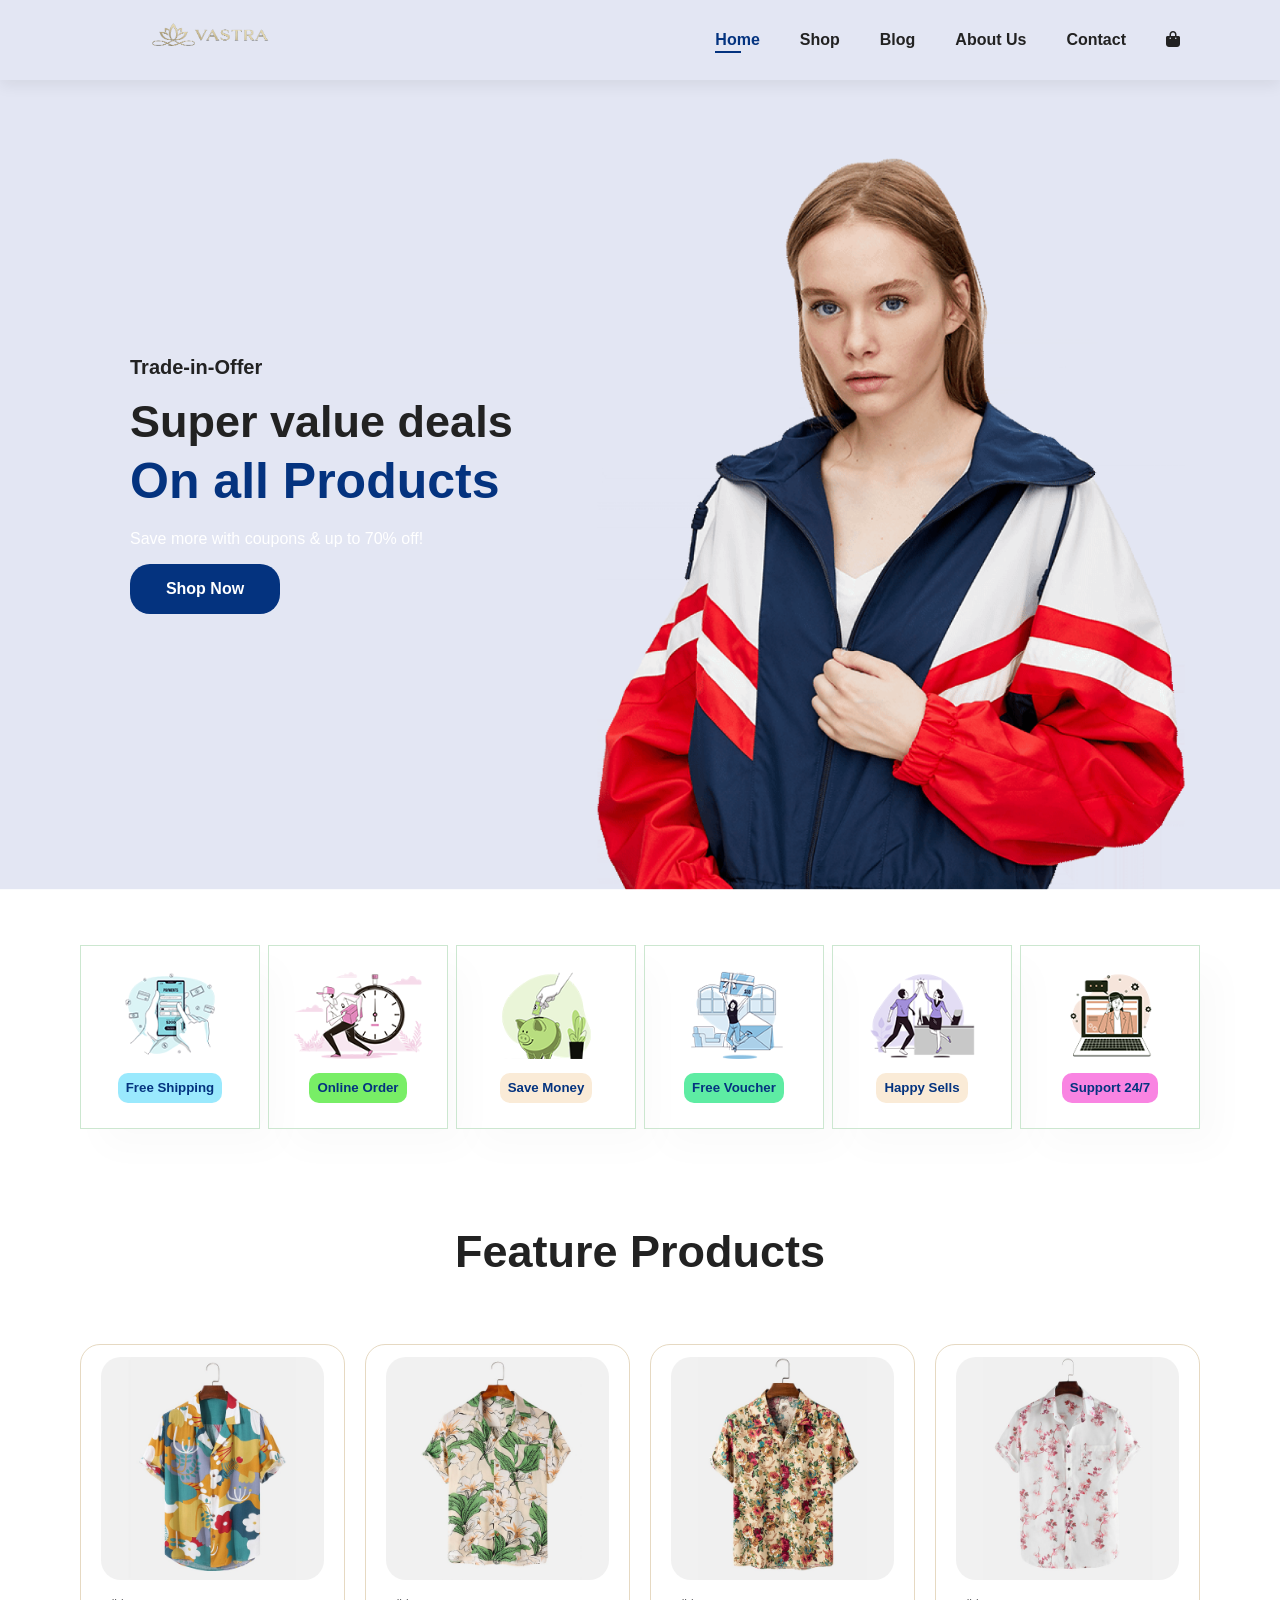
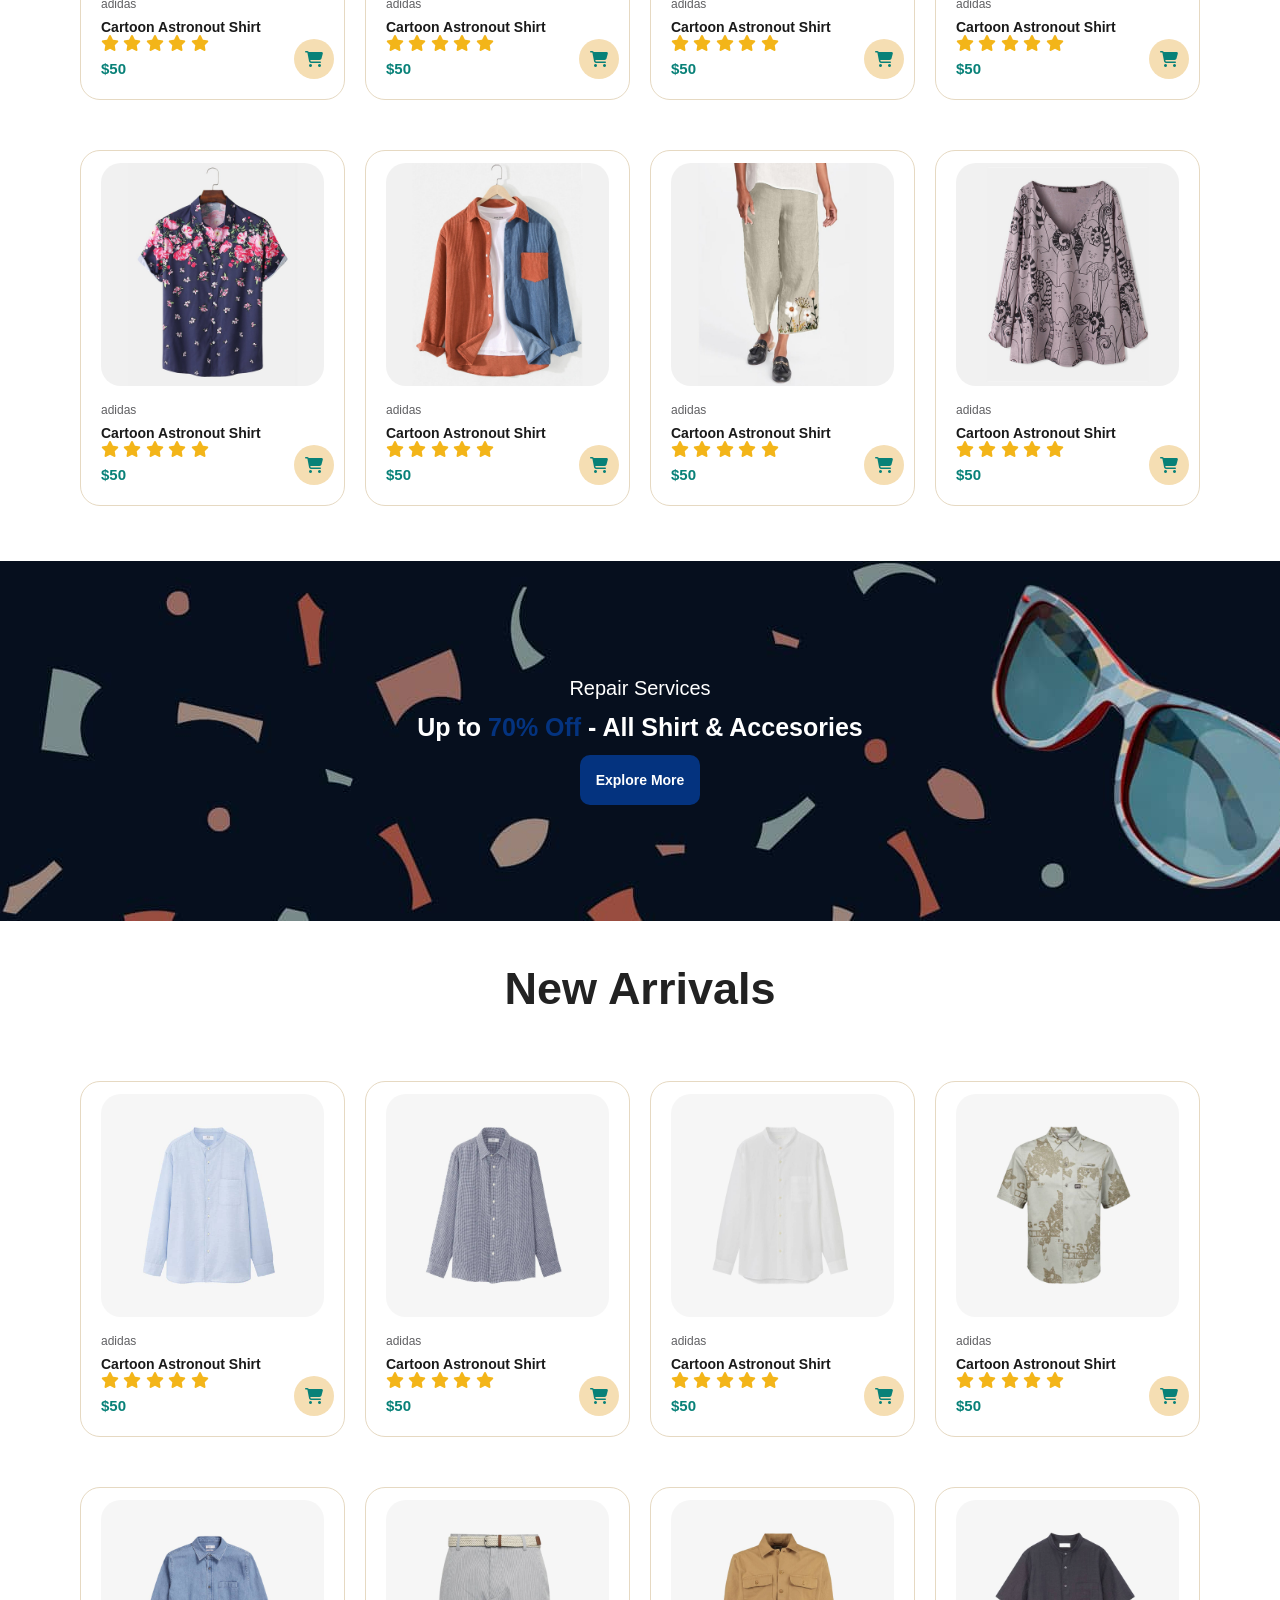
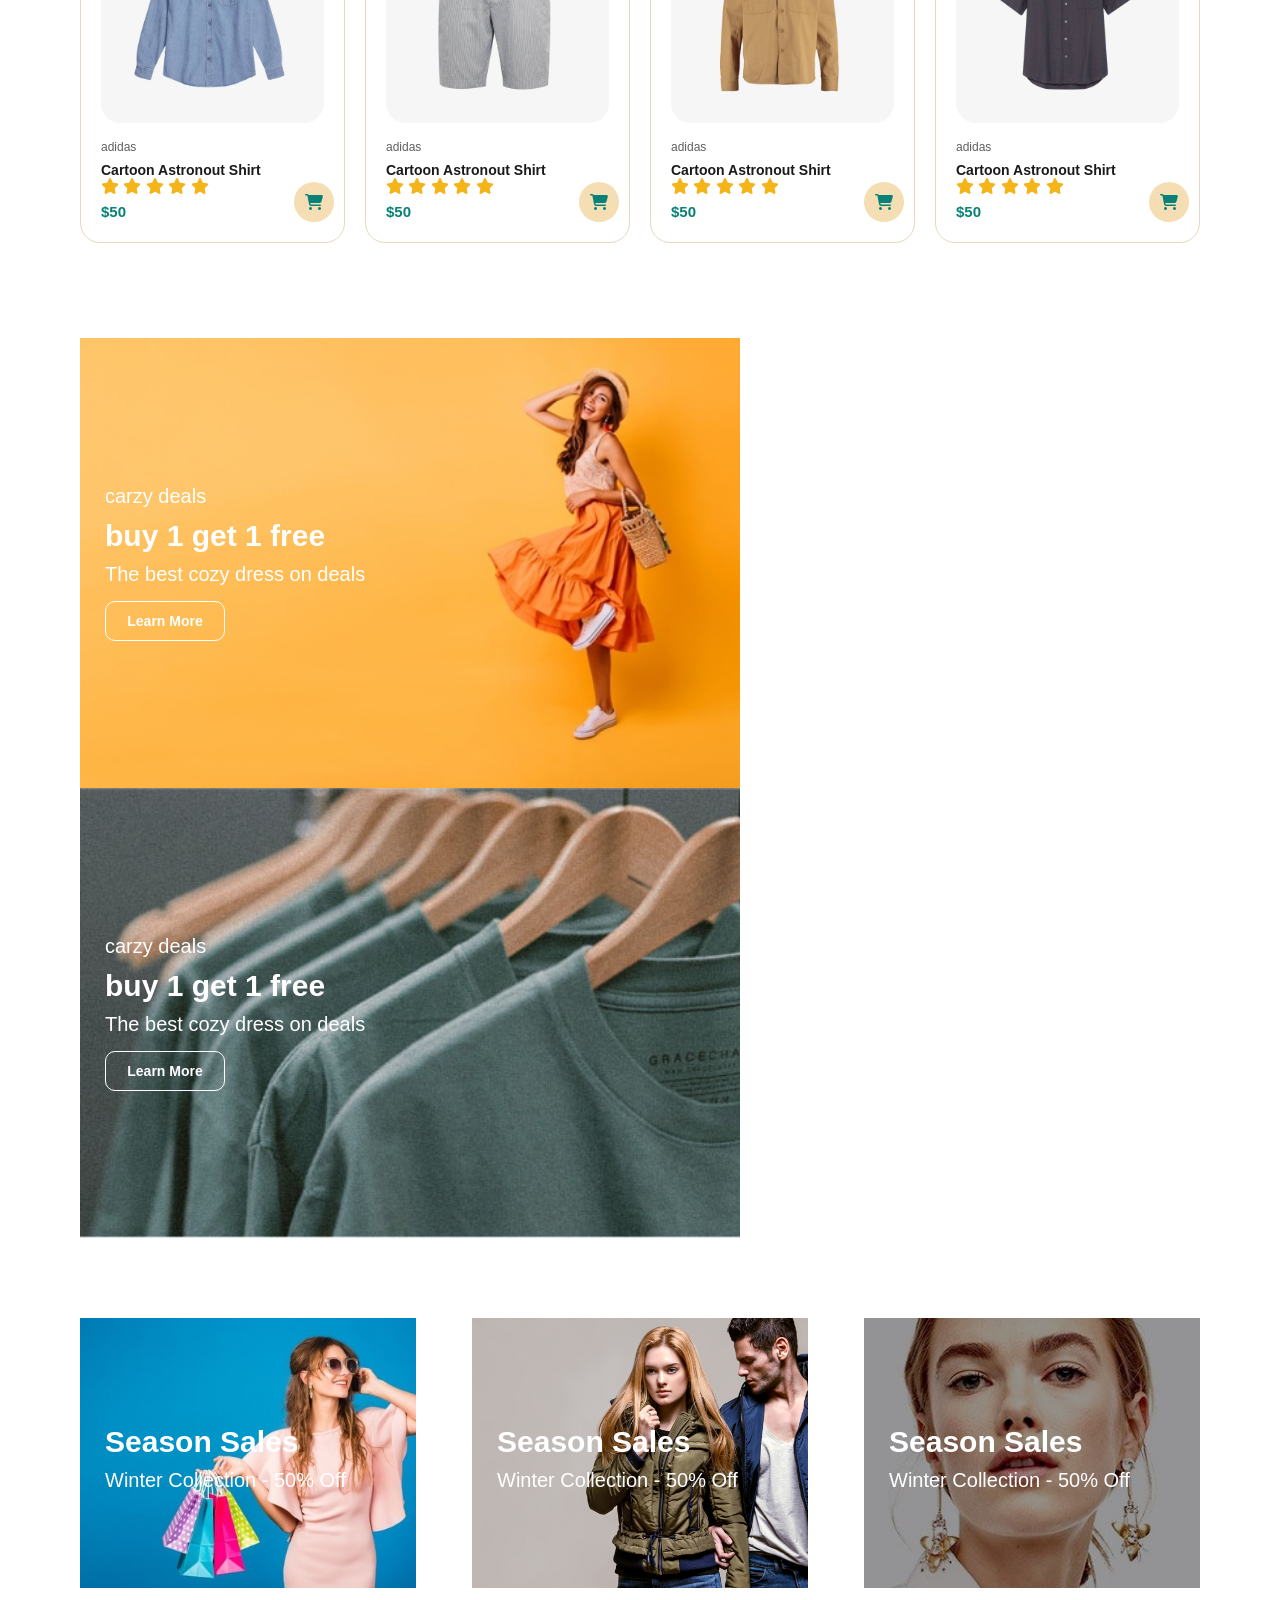
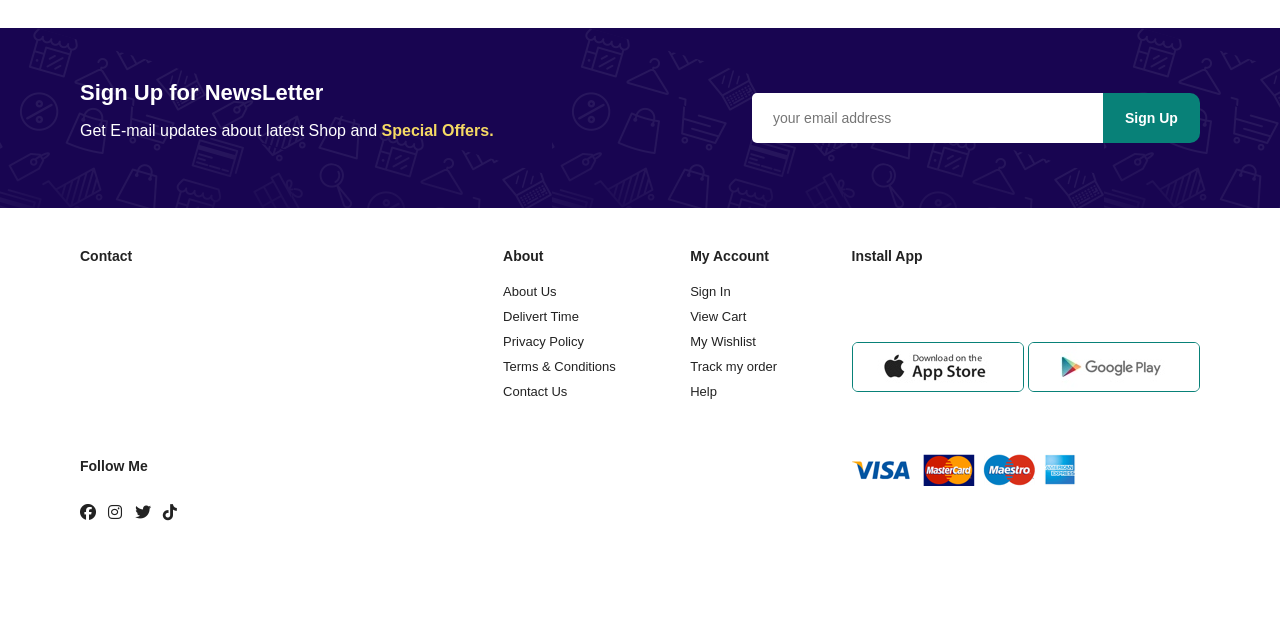
<file: index.html>
<!DOCTYPE html>
<html lang="en">

<head>
    <meta charset="UTF-8">
    <meta name="viewport" content="width=device-width, initial-scale=1.0">
    <title>Vastra</title>
    <link rel="shortcut icon" href="image/logo.png" type="image/png">
    <link rel="stylesheet" href="https://cdnjs.cloudflare.com/ajax/libs/font-awesome/6.5.1/css/all.min.css">

    <link rel="stylesheet" href="style.css">

</head>

<body>

    <section id="header">
        <div class="logodiv">
            <a href="#"><img src="image/navlogo.png" class="logo" alt="logo"></a>
        </div>

        <div>
            <ul id="navbar">
                <li><a class="active" href="index.html">Home</a></li>
                <li><a href="shop.html">Shop</a></li>
                <li><a href="blog.html">Blog </a></li>
                <li><a href="about.html">About Us</a></li>
                <li><a href="contact.html">Contact</a></li>
                <li><a href=""><i class="fa-solid fa-bag-shopping"></i></a></li>

            </ul>
        </div>
    </section>
    <!-- end of navbar section -->

    <section id="hero">
        <h4>Trade-in-Offer</h4>
        <h2>Super value deals</h2>
        <h1>On all Products</h1>
        <p>Save more with coupons & up to 70% off!</p>
        <button>Shop Now</button>

    </section>
    <!-- end of hero section -->

    <section id="feature" class="section-p1">
        <div class="fe-box">
            <img src="image/feature1.png" alt="feature1">
            <h5>Free Shipping</h5>
        </div>
        <div class="fe-box">
            <img src="image/feat2.png" alt="feature2">
            <h5>Online Order</h5>
        </div>
        <div class="fe-box">
            <img src="image/feat3.png" alt="feature3">
            <h5>Save Money</h5>
        </div>
        <div class="fe-box">
            <img src="image/feat4.png" alt="feature4">
            <h5>Free Voucher</h5>
        </div>
        <div class="fe-box">
            <img src="image/feat5.png" alt="feature5">
            <h5>Happy Sells</h5>
        </div>
        <div class="fe-box">
            <img src="image/feat6.png" alt="feature6">
            <h5>Support 24/7</h5>
        </div>

    </section>

    <section id="product1" class="section-p1">
        <h2 class="feattop">Feature Products</h2>
        <p class="feattop">Collect all the brands and styles to uplift your wardobe</p>

        <div class="pro-container">
            <div class="pro">
                <img src="image/products/f1.jpg" alt="img1">
                <div class="des">
                    <span>adidas</span>
                    <h5>Cartoon Astronout Shirt</h5>
                    <div class="star">
                        <i class="fas fa-star"></i>
                        <i class="fas fa-star"></i>
                        <i class="fas fa-star"></i>
                        <i class="fas fa-star"></i>
                        <i class="fas fa-star"></i>
                    </div>
                    <h4>$50</h4>
                </div>
                <a href="#">
                    <i class="fa-solid fa-cart-shopping cart"></i>
                </a>
            </div>
            <div class="pro">
                <img src="image/products/f2.jpg" alt="img1">
                <div class="des">
                    <span>adidas</span>
                    <h5>Cartoon Astronout Shirt</h5>
                    <div class="star">
                        <i class="fas fa-star"></i>
                        <i class="fas fa-star"></i>
                        <i class="fas fa-star"></i>
                        <i class="fas fa-star"></i>
                        <i class="fas fa-star"></i>
                    </div>
                    <h4>$50</h4>
                </div>
                <a href="#">
                    <i class="fa-solid fa-cart-shopping cart"></i>
                </a>
            </div>
            <div class="pro">
                <img src="image/products/f3.jpg" alt="img1">
                <div class="des">
                    <span>adidas</span>
                    <h5>Cartoon Astronout Shirt</h5>
                    <div class="star">
                        <i class="fas fa-star"></i>
                        <i class="fas fa-star"></i>
                        <i class="fas fa-star"></i>
                        <i class="fas fa-star"></i>
                        <i class="fas fa-star"></i>
                    </div>
                    <h4>$50</h4>
                </div>
                <a href="#">
                    <i class="fa-solid fa-cart-shopping cart"></i>
                </a>
            </div>
            <div class="pro">
                <img src="image/products/f4.jpg" alt="img1">
                <div class="des">
                    <span>adidas</span>
                    <h5>Cartoon Astronout Shirt</h5>
                    <div class="star">
                        <i class="fas fa-star"></i>
                        <i class="fas fa-star"></i>
                        <i class="fas fa-star"></i>
                        <i class="fas fa-star"></i>
                        <i class="fas fa-star"></i>
                    </div>
                    <h4>$50</h4>
                </div>
                <a href="#">
                    <i class="fa-solid fa-cart-shopping cart"></i>
                </a>
            </div>
            <div class="pro">
                <img src="image/products/f5.jpg" alt="img1">
                <div class="des">
                    <span>adidas</span>
                    <h5>Cartoon Astronout Shirt</h5>
                    <div class="star">
                        <i class="fas fa-star"></i>
                        <i class="fas fa-star"></i>
                        <i class="fas fa-star"></i>
                        <i class="fas fa-star"></i>
                        <i class="fas fa-star"></i>
                    </div>
                    <h4>$50</h4>
                </div>
                <a href="#">
                    <i class="fa-solid fa-cart-shopping cart"></i>
                </a>
            </div>
            <div class="pro">
                <img src="image/products/f6.jpg" alt="img1">
                <div class="des">
                    <span>adidas</span>
                    <h5>Cartoon Astronout Shirt</h5>
                    <div class="star">
                        <i class="fas fa-star"></i>
                        <i class="fas fa-star"></i>
                        <i class="fas fa-star"></i>
                        <i class="fas fa-star"></i>
                        <i class="fas fa-star"></i>
                    </div>
                    <h4>$50</h4>
                </div>
                <a href="#">
                    <i class="fa-solid fa-cart-shopping cart"></i>
                </a>
            </div>
            <div class="pro">
                <img src="image/products/f7.jpg" alt="img1">
                <div class="des">
                    <span>adidas</span>
                    <h5>Cartoon Astronout Shirt</h5>
                    <div class="star">
                        <i class="fas fa-star"></i>
                        <i class="fas fa-star"></i>
                        <i class="fas fa-star"></i>
                        <i class="fas fa-star"></i>
                        <i class="fas fa-star"></i>
                    </div>
                    <h4>$50</h4>
                </div>
                <a href="#">
                    <i class="fa-solid fa-cart-shopping cart"></i>
                </a>
            </div>
            <div class="pro">
                <img src="image/products/f8.jpg" alt="img1">
                <div class="des">
                    <span>adidas</span>
                    <h5>Cartoon Astronout Shirt</h5>
                    <div class="star">
                        <i class="fas fa-star"></i>
                        <i class="fas fa-star"></i>
                        <i class="fas fa-star"></i>
                        <i class="fas fa-star"></i>
                        <i class="fas fa-star"></i>
                    </div>
                    <h4>$50</h4>
                </div>
                <a href="#">
                    <i class="fa-solid fa-cart-shopping cart"></i>
                </a>
            </div>
        </div>


    </section>

    <section id="banner" class="section-p1">
        <h4>Repair Services</h4>
        <h2>Up to <span>70% Off </span>- All Shirt & Accesories</h2>
        <button class="normal">Explore More</button>
    </section>

    <section id="product1" class="section-p1">
        <h2 class="feattop">New Arrivals</h2>
        <p class="feattop">Summer Collection new Modern Designs Clothes</p>

        <div class="pro-container">
            <div class="pro">
                <img src="image/products/n1.jpg" alt="img1">
                <div class="des">
                    <span>adidas</span>
                    <h5>Cartoon Astronout Shirt</h5>
                    <div class="star">
                        <i class="fas fa-star"></i>
                        <i class="fas fa-star"></i>
                        <i class="fas fa-star"></i>
                        <i class="fas fa-star"></i>
                        <i class="fas fa-star"></i>
                    </div>
                    <h4>$50</h4>
                </div>
                <a href="#">
                    <i class="fa-solid fa-cart-shopping cart"></i>
                </a>
            </div>
            <div class="pro">
                <img src="image/products/n2.jpg" alt="img1">
                <div class="des">
                    <span>adidas</span>
                    <h5>Cartoon Astronout Shirt</h5>
                    <div class="star">
                        <i class="fas fa-star"></i>
                        <i class="fas fa-star"></i>
                        <i class="fas fa-star"></i>
                        <i class="fas fa-star"></i>
                        <i class="fas fa-star"></i>
                    </div>
                    <h4>$50</h4>
                </div>
                <a href="#">
                    <i class="fa-solid fa-cart-shopping cart"></i>
                </a>
            </div>
            <div class="pro">
                <img src="image/products/n3.jpg" alt="img1">
                <div class="des">
                    <span>adidas</span>
                    <h5>Cartoon Astronout Shirt</h5>
                    <div class="star">
                        <i class="fas fa-star"></i>
                        <i class="fas fa-star"></i>
                        <i class="fas fa-star"></i>
                        <i class="fas fa-star"></i>
                        <i class="fas fa-star"></i>
                    </div>
                    <h4>$50</h4>
                </div>
                <a href="#">
                    <i class="fa-solid fa-cart-shopping cart"></i>
                </a>
            </div>
            <div class="pro">
                <img src="image/products/n4.jpg" alt="img1">
                <div class="des">
                    <span>adidas</span>
                    <h5>Cartoon Astronout Shirt</h5>
                    <div class="star">
                        <i class="fas fa-star"></i>
                        <i class="fas fa-star"></i>
                        <i class="fas fa-star"></i>
                        <i class="fas fa-star"></i>
                        <i class="fas fa-star"></i>
                    </div>
                    <h4>$50</h4>
                </div>
                <a href="#">
                    <i class="fa-solid fa-cart-shopping cart"></i>
                </a>
            </div>
            <div class="pro">
                <img src="image/products/n5.jpg" alt="img1">
                <div class="des">
                    <span>adidas</span>
                    <h5>Cartoon Astronout Shirt</h5>
                    <div class="star">
                        <i class="fas fa-star"></i>
                        <i class="fas fa-star"></i>
                        <i class="fas fa-star"></i>
                        <i class="fas fa-star"></i>
                        <i class="fas fa-star"></i>
                    </div>
                    <h4>$50</h4>
                </div>
                <a href="#">
                    <i class="fa-solid fa-cart-shopping cart"></i>
                </a>
            </div>
            <div class="pro">
                <img src="image/products/n6.jpg" alt="img1">
                <div class="des">
                    <span>adidas</span>
                    <h5>Cartoon Astronout Shirt</h5>
                    <div class="star">
                        <i class="fas fa-star"></i>
                        <i class="fas fa-star"></i>
                        <i class="fas fa-star"></i>
                        <i class="fas fa-star"></i>
                        <i class="fas fa-star"></i>
                    </div>
                    <h4>$50</h4>
                </div>
                <a href="#">
                    <i class="fa-solid fa-cart-shopping cart"></i>
                </a>
            </div>
            <div class="pro">
                <img src="image/products/n7.jpg" alt="img1">
                <div class="des">
                    <span>adidas</span>
                    <h5>Cartoon Astronout Shirt</h5>
                    <div class="star">
                        <i class="fas fa-star"></i>
                        <i class="fas fa-star"></i>
                        <i class="fas fa-star"></i>
                        <i class="fas fa-star"></i>
                        <i class="fas fa-star"></i>
                    </div>
                    <h4>$50</h4>
                </div>
                <a href="#">
                    <i class="fa-solid fa-cart-shopping cart"></i>
                </a>
            </div>
            <div class="pro">
                <img src="image/products/n8.jpg" alt="img1">
                <div class="des">
                    <span>adidas</span>
                    <h5>Cartoon Astronout Shirt</h5>
                    <div class="star">
                        <i class="fas fa-star"></i>
                        <i class="fas fa-star"></i>
                        <i class="fas fa-star"></i>
                        <i class="fas fa-star"></i>
                        <i class="fas fa-star"></i>
                    </div>
                    <h4>$50</h4>
                </div>
                <a href="#">
                    <i class="fa-solid fa-cart-shopping cart"></i>
                </a>
            </div>
        </div>


    </section>

    <section id="sm-banner" class="section-p1">
        <div class="banner-box">
            <h4>carzy deals</h4>
            <h2>buy 1 get 1 free</h2>
            <span>The best cozy dress on deals</span>
            <button class="white">Learn More</button>
        </div>

        <div class="banner-box banner-box2">
            <h4>carzy deals</h4>
            <h2>buy 1 get 1 free</h2>
            <span>The best cozy dress on deals</span>
            <button class="white">Learn More</button>
        </div>
    </section>

    <section id="banner3" class="section-p1">
        <div class="banner-box banner3-b1">
            <h2>Season Sales</h2>
            <h4>Winter Collection - 50% Off</h4>
        </div>
        <div class="banner-box  banner3-b2">
            <h2>Season Sales</h2>
            <h4>Winter Collection - 50% Off</h4>
        </div>
        <div class="banner-box  banner3-b3">
            <h2>Season Sales</h2>
            <h4>Winter Collection - 50% Off</h4>
        </div>
    </section>

    <section id="newsletter" class="section-p1">
        <div class="newsinfo">
            <h3>Sign Up for NewsLetter</h3>
            <p>Get E-mail updates about latest Shop
                and <span>Special Offers.</span>
            </p>
        </div>

        <div class="form">
            <input type="text" placeholder="your email address" />
            <button class="normal">Sign Up</button>
        </div>
    </section>

    <footer class="section-p1">

        <div class="col">
            <h4>Contact</h4>
            <p><strong>Address</strong>562 willantone Rode Side street 54 sat fransico</p>
            <p><strong>Phone</strong>+655 66645 66 / (+977 9823663234)</p>
            <p><strong>Hours</strong>10:00 - 18:00, Mon - sat</p>
            <div class="follow">
                <h4>Follow Me</h4>
                <div class="icon">
                    <i class="fab fa-facebook"></i>
                    <i class="fab fa-instagram"></i>
                    <i class="fab fa-twitter"></i>
                    <i class="fab fa-tiktok"></i>
                </div>
            </div>
        </div>


        <div class="col">
            <h4>About </h4>
            <a href="#">About Us</a>
            <a href="#">Delivert Time</a>
            <a href="#">Privacy Policy</a>
            <a href="#">Terms & Conditions</a>
            <a href="#">Contact Us</a>
        </div>


        <div class="col">
            <h4>My Account </h4>
            <a href="#">Sign In</a>
            <a href="#">View Cart</a>
            <a href="#">My Wishlist</a>
            <a href="#">Track my order</a>
            <a href="#">Help</a>
        </div>

        <div class="col install">
            <h4>Install App</h4>
            <p>From App store or Google Play</p>
            <div class="row">
                <img src="image/pay/app.jpg" alt="appstore">
                <img src="image/pay/play.jpg" alt="Googleplay">
            </div>
            <p>Secured Payment Gateways</p>
            <img src="image/pay/pay.png" alt="">

        </div>


        <div class="copyright">
            <p>@ 2026, Tech2 etc- HTML CSS JS Ecoomercce Template</p>
        </div>

    </footer>





</body>

</html>
</file>
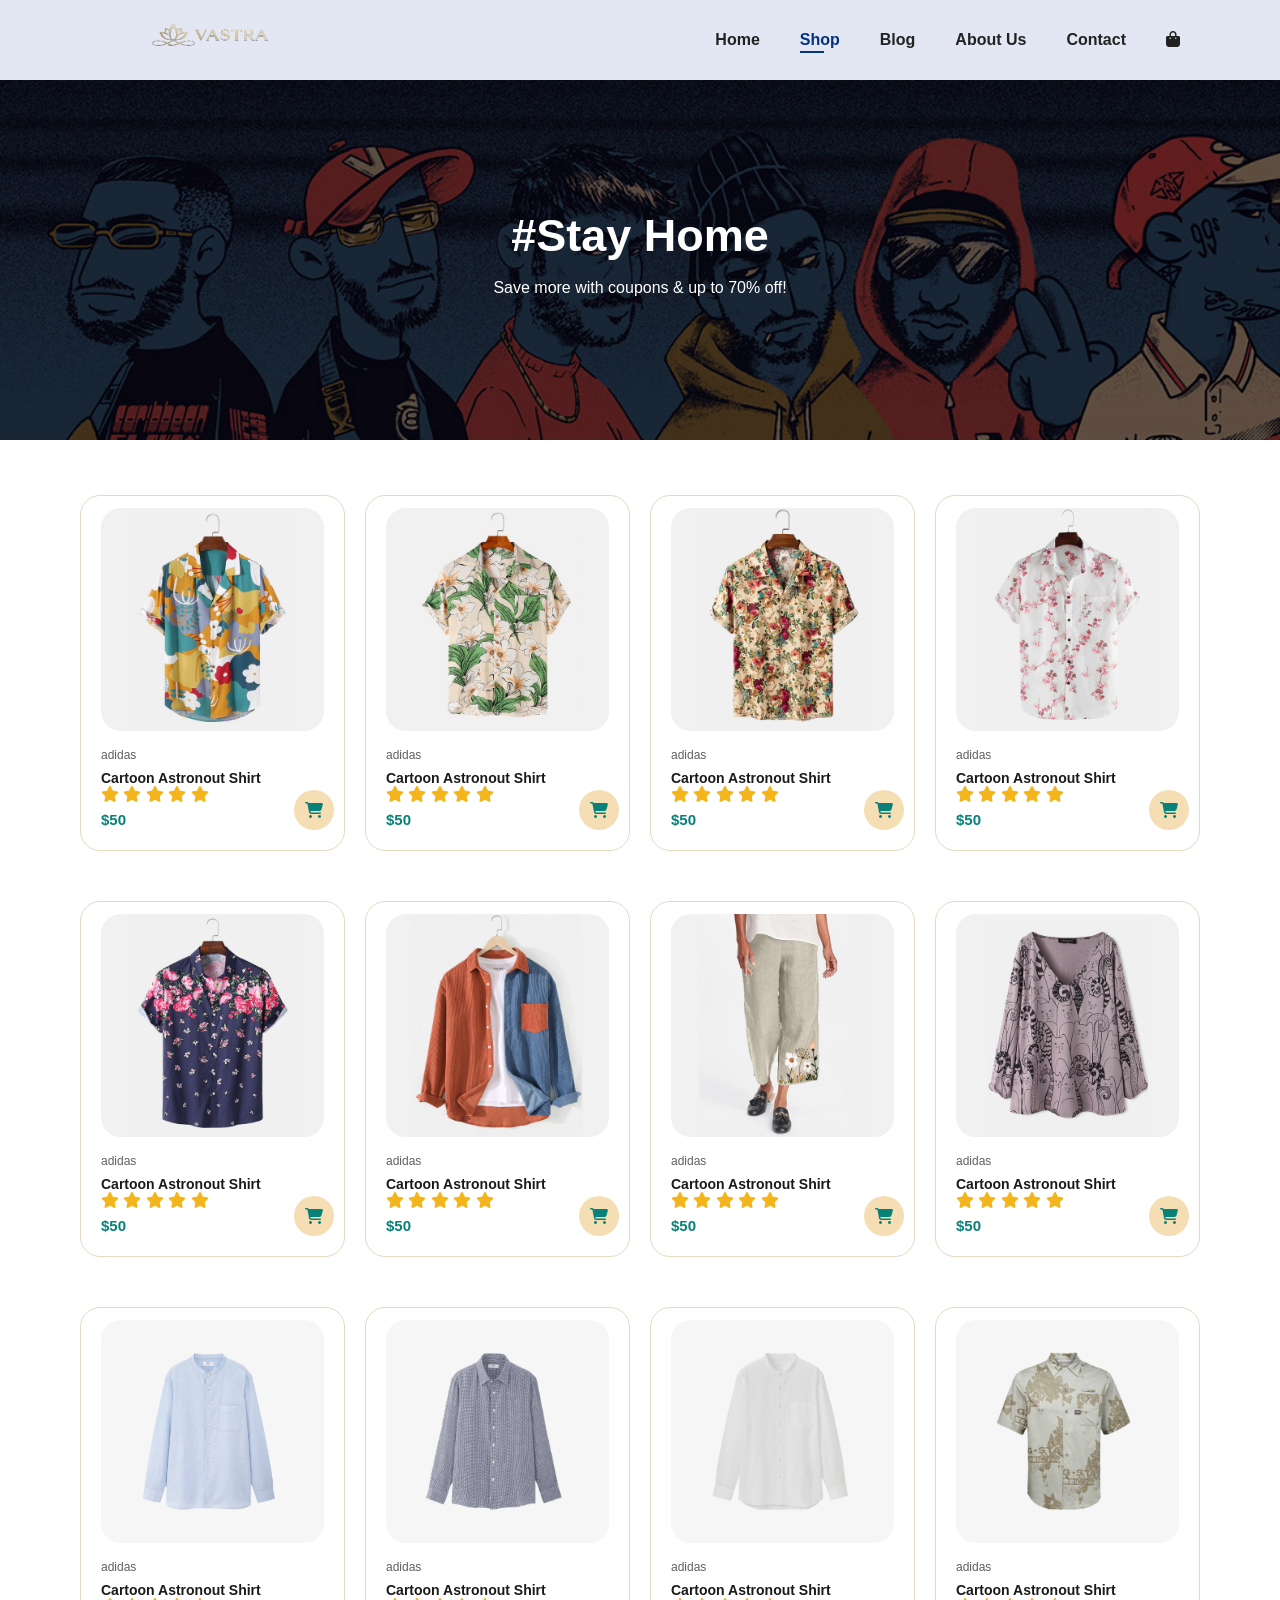
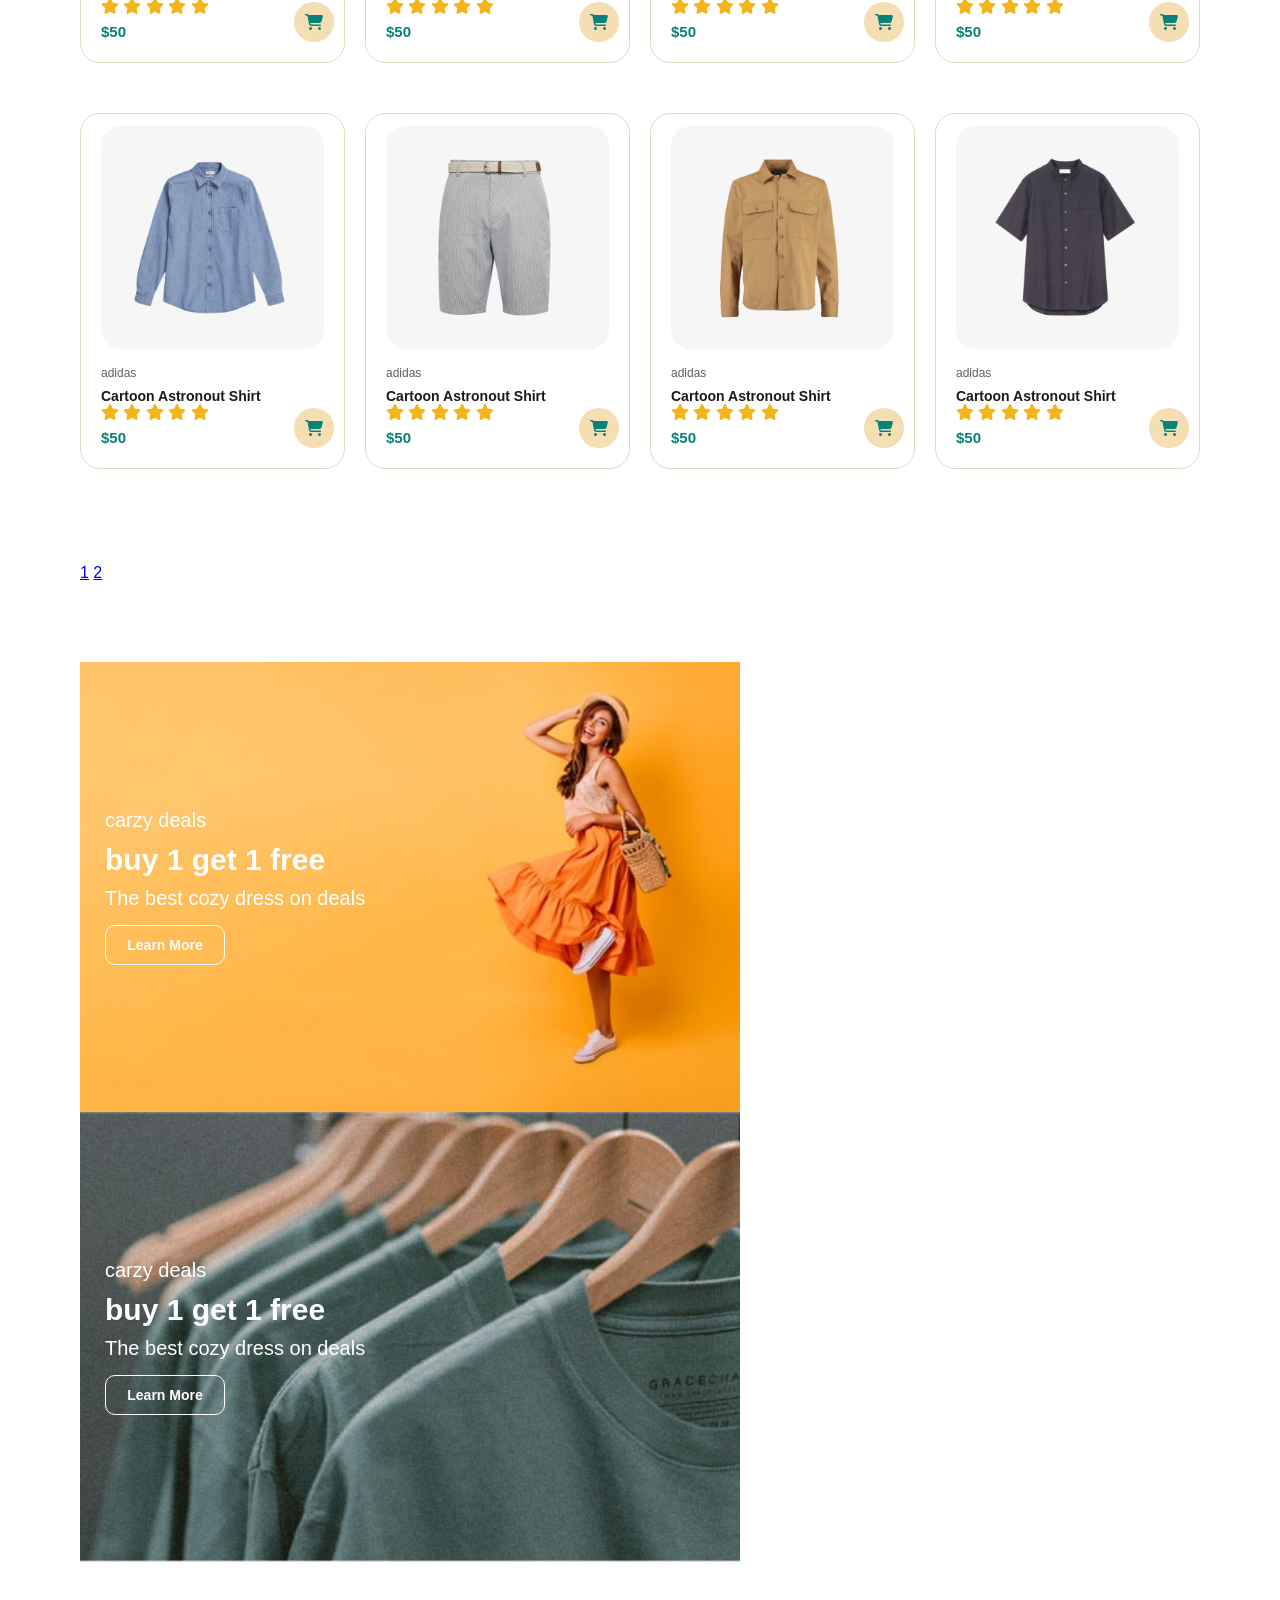
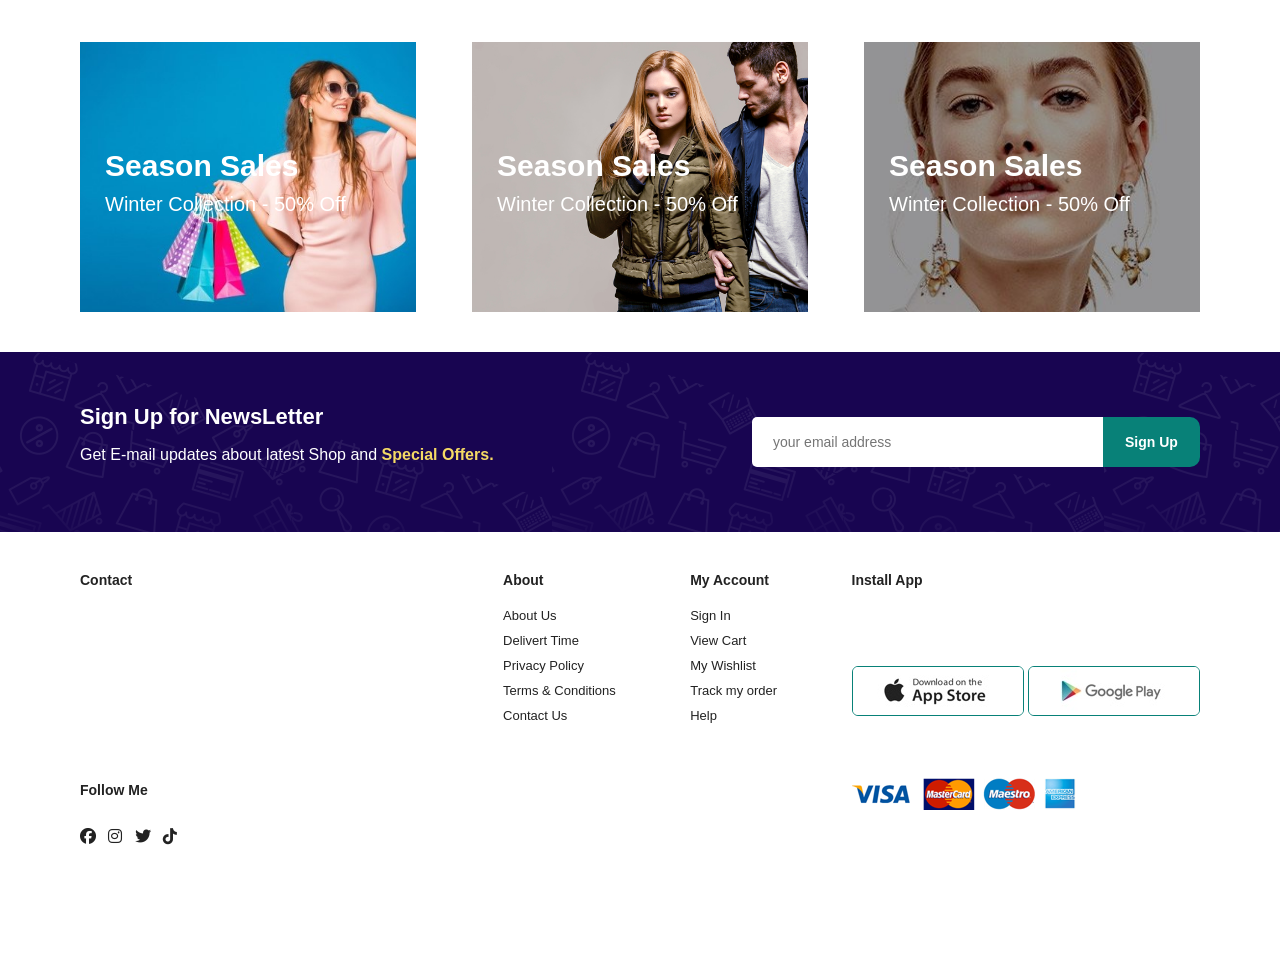
<file: shop.html>
<!DOCTYPE html>
<html lang="en">

<head>
    <meta charset="UTF-8">
    <meta name="viewport" content="width=device-width, initial-scale=1.0">
    <title>Vastra</title>
    <link rel="shortcut icon" href="image/logo.png" type="image/png">
    <link rel="stylesheet" href="https://cdnjs.cloudflare.com/ajax/libs/font-awesome/6.5.1/css/all.min.css">

    <link rel="stylesheet" href="style.css">

</head>

<body>

    <section id="header">
        <div class="logodiv">
            <a href="#"><img src="image/navlogo.png" class="logo" alt="logo"></a>
        </div>

        <div>
            <ul id="navbar">
                <li><a href="index.html">Home</a></li>
                <li><a  class="active" href="shop.html">Shop</a></li>
                <li><a href="blog.html">Blog </a></li>
                <li><a href="about.html">About Us</a></li>
                <li><a href="contact.html">Contact</a></li>
                <li><a href=""><i class="fa-solid fa-bag-shopping"></i></a></li>

            </ul>
        </div>
    </section>
    <!-- end of navbar section -->

    <section id="page-header">
       
        <h2>#Stay Home</h2>
    
        <p>Save more with coupons & up to 70% off!</p>
      

    </section>
    <!-- end of hero section -->



    <section id="product1" class="section-p1">
       

        <div class="pro-container">
            <div class="pro" onclick="window.location.href='sproduct.html';">
                <img src="image/products/f1.jpg" alt="img1">
                <div class="des">
                    <span>adidas</span>
                    <h5>Cartoon Astronout Shirt</h5>
                    <div class="star">
                        <i class="fas fa-star"></i>
                        <i class="fas fa-star"></i>
                        <i class="fas fa-star"></i>
                        <i class="fas fa-star"></i>
                        <i class="fas fa-star"></i>
                    </div>
                    <h4>$50</h4>
                </div>
                <a href="#">
                    <i class="fa-solid fa-cart-shopping cart"></i>
                </a>
            </div>
            <div class="pro">
                <img src="image/products/f2.jpg" alt="img1">
                <div class="des">
                    <span>adidas</span>
                    <h5>Cartoon Astronout Shirt</h5>
                    <div class="star">
                        <i class="fas fa-star"></i>
                        <i class="fas fa-star"></i>
                        <i class="fas fa-star"></i>
                        <i class="fas fa-star"></i>
                        <i class="fas fa-star"></i>
                    </div>
                    <h4>$50</h4>
                </div>
                <a href="#">
                    <i class="fa-solid fa-cart-shopping cart"></i>
                </a>
            </div>
            <div class="pro">
                <img src="image/products/f3.jpg" alt="img1">
                <div class="des">
                    <span>adidas</span>
                    <h5>Cartoon Astronout Shirt</h5>
                    <div class="star">
                        <i class="fas fa-star"></i>
                        <i class="fas fa-star"></i>
                        <i class="fas fa-star"></i>
                        <i class="fas fa-star"></i>
                        <i class="fas fa-star"></i>
                    </div>
                    <h4>$50</h4>
                </div>
                <a href="#">
                    <i class="fa-solid fa-cart-shopping cart"></i>
                </a>
            </div>
            <div class="pro">
                <img src="image/products/f4.jpg" alt="img1">
                <div class="des">
                    <span>adidas</span>
                    <h5>Cartoon Astronout Shirt</h5>
                    <div class="star">
                        <i class="fas fa-star"></i>
                        <i class="fas fa-star"></i>
                        <i class="fas fa-star"></i>
                        <i class="fas fa-star"></i>
                        <i class="fas fa-star"></i>
                    </div>
                    <h4>$50</h4>
                </div>
                <a href="#">
                    <i class="fa-solid fa-cart-shopping cart"></i>
                </a>
            </div>
            <div class="pro">
                <img src="image/products/f5.jpg" alt="img1">
                <div class="des">
                    <span>adidas</span>
                    <h5>Cartoon Astronout Shirt</h5>
                    <div class="star">
                        <i class="fas fa-star"></i>
                        <i class="fas fa-star"></i>
                        <i class="fas fa-star"></i>
                        <i class="fas fa-star"></i>
                        <i class="fas fa-star"></i>
                    </div>
                    <h4>$50</h4>
                </div>
                <a href="#">
                    <i class="fa-solid fa-cart-shopping cart"></i>
                </a>
            </div>
            <div class="pro">
                <img src="image/products/f6.jpg" alt="img1">
                <div class="des">
                    <span>adidas</span>
                    <h5>Cartoon Astronout Shirt</h5>
                    <div class="star">
                        <i class="fas fa-star"></i>
                        <i class="fas fa-star"></i>
                        <i class="fas fa-star"></i>
                        <i class="fas fa-star"></i>
                        <i class="fas fa-star"></i>
                    </div>
                    <h4>$50</h4>
                </div>
                <a href="#">
                    <i class="fa-solid fa-cart-shopping cart"></i>
                </a>
            </div>
            <div class="pro">
                <img src="image/products/f7.jpg" alt="img1">
                <div class="des">
                    <span>adidas</span>
                    <h5>Cartoon Astronout Shirt</h5>
                    <div class="star">
                        <i class="fas fa-star"></i>
                        <i class="fas fa-star"></i>
                        <i class="fas fa-star"></i>
                        <i class="fas fa-star"></i>
                        <i class="fas fa-star"></i>
                    </div>
                    <h4>$50</h4>
                </div>
                <a href="#">
                    <i class="fa-solid fa-cart-shopping cart"></i>
                </a>
            </div>
            <div class="pro">
                <img src="image/products/f8.jpg" alt="img1">
                <div class="des">
                    <span>adidas</span>
                    <h5>Cartoon Astronout Shirt</h5>
                    <div class="star">
                        <i class="fas fa-star"></i>
                        <i class="fas fa-star"></i>
                        <i class="fas fa-star"></i>
                        <i class="fas fa-star"></i>
                        <i class="fas fa-star"></i>
                    </div>
                    <h4>$50</h4>
                </div>
                <a href="#">
                    <i class="fa-solid fa-cart-shopping cart"></i>
                </a>
            </div>
    

            <div class="pro">
                <img src="image/products/n1.jpg" alt="img1">
                <div class="des">
                    <span>adidas</span>
                    <h5>Cartoon Astronout Shirt</h5>
                    <div class="star">
                        <i class="fas fa-star"></i>
                        <i class="fas fa-star"></i>
                        <i class="fas fa-star"></i>
                        <i class="fas fa-star"></i>
                        <i class="fas fa-star"></i>
                    </div>
                    <h4>$50</h4>
                </div>
                <a href="#">
                    <i class="fa-solid fa-cart-shopping cart"></i>
                </a>
            </div>
            <div class="pro">
                <img src="image/products/n2.jpg" alt="img1">
                <div class="des">
                    <span>adidas</span>
                    <h5>Cartoon Astronout Shirt</h5>
                    <div class="star">
                        <i class="fas fa-star"></i>
                        <i class="fas fa-star"></i>
                        <i class="fas fa-star"></i>
                        <i class="fas fa-star"></i>
                        <i class="fas fa-star"></i>
                    </div>
                    <h4>$50</h4>
                </div>
                <a href="#">
                    <i class="fa-solid fa-cart-shopping cart"></i>
                </a>
            </div>
            <div class="pro">
                <img src="image/products/n3.jpg" alt="img1">
                <div class="des">
                    <span>adidas</span>
                    <h5>Cartoon Astronout Shirt</h5>
                    <div class="star">
                        <i class="fas fa-star"></i>
                        <i class="fas fa-star"></i>
                        <i class="fas fa-star"></i>
                        <i class="fas fa-star"></i>
                        <i class="fas fa-star"></i>
                    </div>
                    <h4>$50</h4>
                </div>
                <a href="#">
                    <i class="fa-solid fa-cart-shopping cart"></i>
                </a>
            </div>
            <div class="pro">
                <img src="image/products/n4.jpg" alt="img1">
                <div class="des">
                    <span>adidas</span>
                    <h5>Cartoon Astronout Shirt</h5>
                    <div class="star">
                        <i class="fas fa-star"></i>
                        <i class="fas fa-star"></i>
                        <i class="fas fa-star"></i>
                        <i class="fas fa-star"></i>
                        <i class="fas fa-star"></i>
                    </div>
                    <h4>$50</h4>
                </div>
                <a href="#">
                    <i class="fa-solid fa-cart-shopping cart"></i>
                </a>
            </div>
            <div class="pro">
                <img src="image/products/n5.jpg" alt="img1">
                <div class="des">
                    <span>adidas</span>
                    <h5>Cartoon Astronout Shirt</h5>
                    <div class="star">
                        <i class="fas fa-star"></i>
                        <i class="fas fa-star"></i>
                        <i class="fas fa-star"></i>
                        <i class="fas fa-star"></i>
                        <i class="fas fa-star"></i>
                    </div>
                    <h4>$50</h4>
                </div>
                <a href="#">
                    <i class="fa-solid fa-cart-shopping cart"></i>
                </a>
            </div>
            <div class="pro">
                <img src="image/products/n6.jpg" alt="img1">
                <div class="des">
                    <span>adidas</span>
                    <h5>Cartoon Astronout Shirt</h5>
                    <div class="star">
                        <i class="fas fa-star"></i>
                        <i class="fas fa-star"></i>
                        <i class="fas fa-star"></i>
                        <i class="fas fa-star"></i>
                        <i class="fas fa-star"></i>
                    </div>
                    <h4>$50</h4>
                </div>
                <a href="#">
                    <i class="fa-solid fa-cart-shopping cart"></i>
                </a>
            </div>
            <div class="pro">
                <img src="image/products/n7.jpg" alt="img1">
                <div class="des">
                    <span>adidas</span>
                    <h5>Cartoon Astronout Shirt</h5>
                    <div class="star">
                        <i class="fas fa-star"></i>
                        <i class="fas fa-star"></i>
                        <i class="fas fa-star"></i>
                        <i class="fas fa-star"></i>
                        <i class="fas fa-star"></i>
                    </div>
                    <h4>$50</h4>
                </div>
                <a href="#">
                    <i class="fa-solid fa-cart-shopping cart"></i>
                </a>
            </div>
            <div class="pro">
                <img src="image/products/n8.jpg" alt="img1">
                <div class="des">
                    <span>adidas</span>
                    <h5>Cartoon Astronout Shirt</h5>
                    <div class="star">
                        <i class="fas fa-star"></i>
                        <i class="fas fa-star"></i>
                        <i class="fas fa-star"></i>
                        <i class="fas fa-star"></i>
                        <i class="fas fa-star"></i>
                    </div>
                    <h4>$50</h4>
                </div>
                <a href="#">
                    <i class="fa-solid fa-cart-shopping cart"></i>
                </a>
            </div>
        </div>


    </section>

    <section id="pegination" class="section-p1">
        <a href="#">1</a>
        <a href="#">2</a>
        <a href="#"><i class="fal fa-long-arrow-alt-right"></i></a>
    </section>

    <section id="sm-banner" class="section-p1">
        <div class="banner-box">
            <h4>carzy deals</h4>
            <h2>buy 1 get 1 free</h2>
            <span>The best cozy dress on deals</span>
            <button class="white">Learn More</button>
        </div>

        <div class="banner-box banner-box2">
            <h4>carzy deals</h4>
            <h2>buy 1 get 1 free</h2>
            <span>The best cozy dress on deals</span>
            <button class="white">Learn More</button>
        </div>
    </section>

    <section id="banner3" class="section-p1">
        <div class="banner-box banner3-b1">
            <h2>Season Sales</h2>
            <h4>Winter Collection - 50% Off</h4>
        </div>
        <div class="banner-box  banner3-b2">
            <h2>Season Sales</h2>
            <h4>Winter Collection - 50% Off</h4>
        </div>
        <div class="banner-box  banner3-b3">
            <h2>Season Sales</h2>
            <h4>Winter Collection - 50% Off</h4>
        </div>
    </section>

    <section id="newsletter" class="section-p1">
        <div class="newsinfo">
            <h3>Sign Up for NewsLetter</h3>
            <p>Get E-mail updates about latest Shop
                and <span>Special Offers.</span>
            </p>
        </div>

        <div class="form">
            <input type="text" placeholder="your email address" />
            <button class="normal">Sign Up</button>
        </div>
    </section>

    <footer class="section-p1">

        <div class="col">
            <h4>Contact</h4>
            <p><strong>Address</strong>562 willantone Rode Side street 54 sat fransico</p>
            <p><strong>Phone</strong>+655 66645 66 / (+977 9823663234)</p>
            <p><strong>Hours</strong>10:00 - 18:00, Mon - sat</p>
            <div class="follow">
                <h4>Follow Me</h4>
                <div class="icon">
                    <i class="fab fa-facebook"></i>
                    <i class="fab fa-instagram"></i>
                    <i class="fab fa-twitter"></i>
                    <i class="fab fa-tiktok"></i>
                </div>
            </div>
        </div>


        <div class="col">
            <h4>About </h4>
            <a href="#">About Us</a>
            <a href="#">Delivert Time</a>
            <a href="#">Privacy Policy</a>
            <a href="#">Terms & Conditions</a>
            <a href="#">Contact Us</a>
        </div>


        <div class="col">
            <h4>My Account </h4>
            <a href="#">Sign In</a>
            <a href="#">View Cart</a>
            <a href="#">My Wishlist</a>
            <a href="#">Track my order</a>
            <a href="#">Help</a>
        </div>

        <div class="col install">
            <h4>Install App</h4>
            <p>From App store or Google Play</p>
            <div class="row">
                <img src="image/pay/app.jpg" alt="appstore">
                <img src="image/pay/play.jpg" alt="Googleplay">
            </div>
            <p>Secured Payment Gateways</p>
            <img src="image/pay/pay.png" alt="">

        </div>


        <div class="copyright">
            <p>@ 2026, Tech2 etc- HTML CSS JS Ecoomercce Template</p>
        </div>

    </footer>





</body>

</html>
</file>
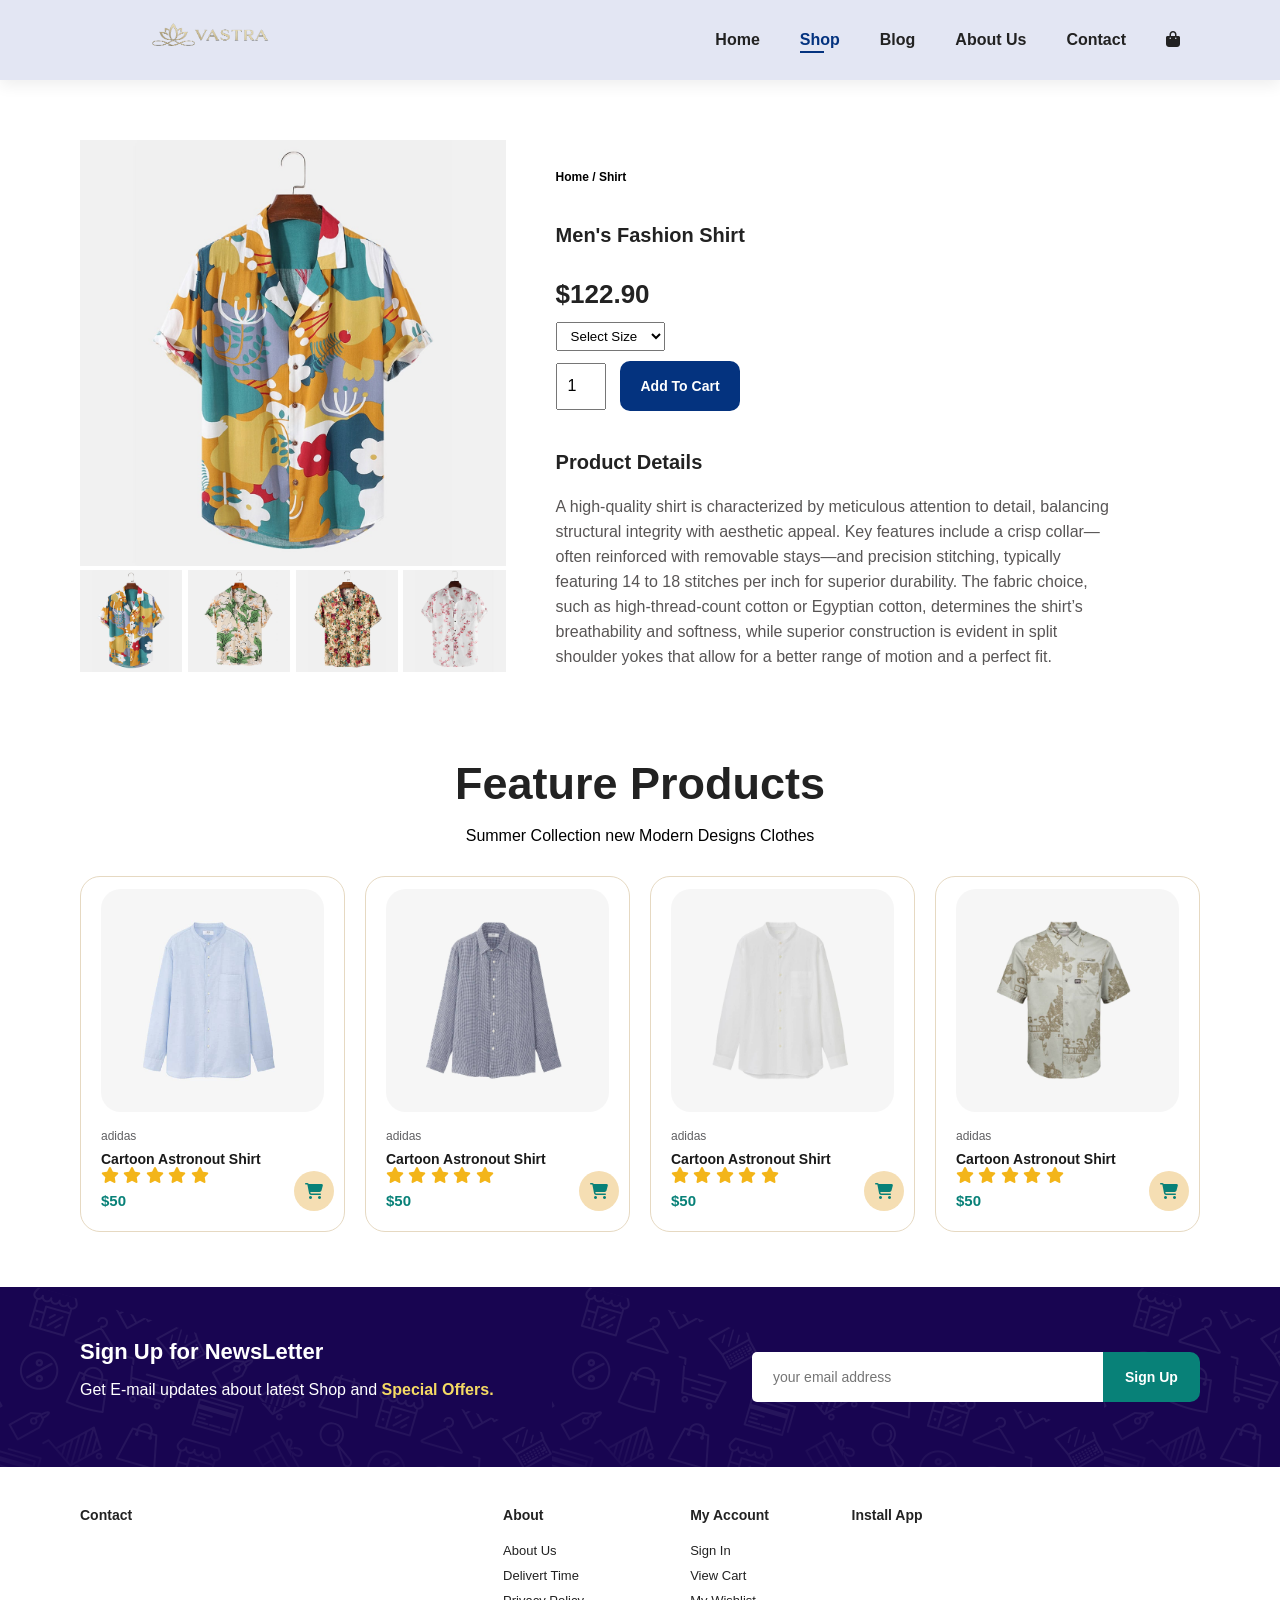
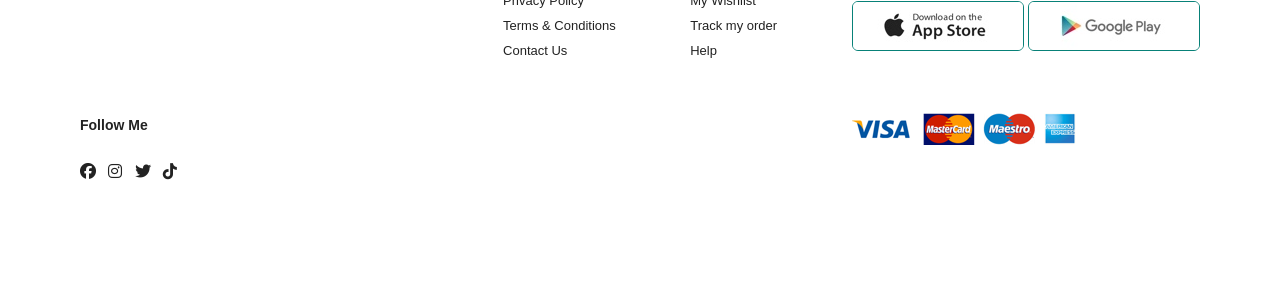
<file: sproduct.html>
<!DOCTYPE html>
<html lang="en">

<head>
    <meta charset="UTF-8">
    <meta name="viewport" content="width=device-width, initial-scale=1.0">
    <title>Vastra</title>
    <link rel="shortcut icon" href="image/logo.png" type="image/png">
    <link rel="stylesheet" href="https://cdnjs.cloudflare.com/ajax/libs/font-awesome/6.5.1/css/all.min.css">

    <link rel="stylesheet" href="style.css">

</head>

<body>

    <section id="header">
        <div class="logodiv">
            <a href="#"><img src="image/navlogo.png" class="logo" alt="logo"></a>
        </div>

        <div>
            <ul id="navbar">
                <li><a href="index.html">Home</a></li>
                <li><a  class="active" href="shop.html">Shop</a></li>
                <li><a href="blog.html">Blog </a></li>
                <li><a href="about.html">About Us</a></li>
                <li><a href="contact.html">Contact</a></li>
                <li><a href=""><i class="fa-solid fa-bag-shopping"></i></a></li>

            </ul>
        </div>
    </section>

    <section id="prodetails" class="section-p1">
        <div class="single-pro-image">
            <img src="image/products/f1.jpg" alt="image1" width="100%" id="MainImage">
       

        <div class="small-img-group">
            <div class="small-img-col">
                <img src="image/products/f1.jpg" alt="image1" width="100%" class="small-img">
            </div>
            <div class="small-img-col">
                <img src="image/products/f2.jpg" alt="image1" width="100%" class="small-img" >
            </div>
            <div class="small-img-col">
                <img src="image/products/f3.jpg" alt="image1" width="100%" class="small-img" >
            </div>
            <div class="small-img-col">
                <img src="image/products/f4.jpg" alt="image1" width="100%" class="small-img" >
            </div>
        </div>
        </div>

        <div class="single-pro-detail">
            <h6>Home / Shirt</h6>
            <h4>Men's Fashion Shirt</h4>
            <h2>$122.90</h2>
            <select >
                <option value="">Select Size</option>
                <option value="">XL</option>
                <option value="">XXL</option>
                <option value="">Small</option>
                <option value="">Large</option>
                <option value="">Medium</option>
            </select>
            <input type="number" value="1">
            <button class="normal">Add To Cart</button>
            <h4>Product Details</h4>
            <span>A high-quality shirt is characterized by meticulous attention to detail, balancing structural integrity with aesthetic appeal. Key features include a crisp collar—often reinforced with removable stays—and precision stitching, typically featuring 14 to 18 stitches per inch for superior durability. The fabric choice, such as high-thread-count cotton or Egyptian cotton, determines the shirt’s breathability and softness, while superior construction is evident in split shoulder yokes that allow for a better range of motion and a perfect fit.</span>
        </div>
    </section>

      <section id="product1" class="section-p1">
        <h2 class="feattop">Feature Products</h2>
        <p class="feattop" style="color: black;">Summer Collection new Modern Designs Clothes</p>

        <div class="pro-container">
            <div class="pro">
                <img src="image/products/n1.jpg" alt="img1">
                <div class="des">
                    <span>adidas</span>
                    <h5>Cartoon Astronout Shirt</h5>
                    <div class="star">
                        <i class="fas fa-star"></i>
                        <i class="fas fa-star"></i>
                        <i class="fas fa-star"></i>
                        <i class="fas fa-star"></i>
                        <i class="fas fa-star"></i>
                    </div>
                    <h4>$50</h4>
                </div>
                <a href="#">
                    <i class="fa-solid fa-cart-shopping cart"></i>
                </a>
            </div>
            <div class="pro">
                <img src="image/products/n2.jpg" alt="img1">
                <div class="des">
                    <span>adidas</span>
                    <h5>Cartoon Astronout Shirt</h5>
                    <div class="star">
                        <i class="fas fa-star"></i>
                        <i class="fas fa-star"></i>
                        <i class="fas fa-star"></i>
                        <i class="fas fa-star"></i>
                        <i class="fas fa-star"></i>
                    </div>
                    <h4>$50</h4>
                </div>
                <a href="#">
                    <i class="fa-solid fa-cart-shopping cart"></i>
                </a>
            </div>
            <div class="pro">
                <img src="image/products/n3.jpg" alt="img1">
                <div class="des">
                    <span>adidas</span>
                    <h5>Cartoon Astronout Shirt</h5>
                    <div class="star">
                        <i class="fas fa-star"></i>
                        <i class="fas fa-star"></i>
                        <i class="fas fa-star"></i>
                        <i class="fas fa-star"></i>
                        <i class="fas fa-star"></i>
                    </div>
                    <h4>$50</h4>
                </div>
                <a href="#">
                    <i class="fa-solid fa-cart-shopping cart"></i>
                </a>
            </div>
            <div class="pro">
                <img src="image/products/n4.jpg" alt="img1">
                <div class="des">
                    <span>adidas</span>
                    <h5>Cartoon Astronout Shirt</h5>
                    <div class="star">
                        <i class="fas fa-star"></i>
                        <i class="fas fa-star"></i>
                        <i class="fas fa-star"></i>
                        <i class="fas fa-star"></i>
                        <i class="fas fa-star"></i>
                    </div>
                    <h4>$50</h4>
                </div>
                <a href="#">
                    <i class="fa-solid fa-cart-shopping cart"></i>
                </a>
            </div>

        </div>


    </section>


    <section id="newsletter" class="section-p1">
        <div class="newsinfo">
            <h3>Sign Up for NewsLetter</h3>
            <p>Get E-mail updates about latest Shop
                and <span>Special Offers.</span>
            </p>
        </div>

        <div class="form">
            <input type="text" placeholder="your email address" />
            <button class="normal">Sign Up</button>
        </div>
    </section>

    <footer class="section-p1">

        <div class="col">
            <h4>Contact</h4>
            <p><strong>Address</strong>562 willantone Rode Side street 54 sat fransico</p>
            <p><strong>Phone</strong>+655 66645 66 / (+977 9823663234)</p>
            <p><strong>Hours</strong>10:00 - 18:00, Mon - sat</p>
            <div class="follow">
                <h4>Follow Me</h4>
                <div class="icon">
                    <i class="fab fa-facebook"></i>
                    <i class="fab fa-instagram"></i>
                    <i class="fab fa-twitter"></i>
                    <i class="fab fa-tiktok"></i>
                </div>
            </div>
        </div>


        <div class="col">
            <h4>About </h4>
            <a href="#">About Us</a>
            <a href="#">Delivert Time</a>
            <a href="#">Privacy Policy</a>
            <a href="#">Terms & Conditions</a>
            <a href="#">Contact Us</a>
        </div>


        <div class="col">
            <h4>My Account </h4>
            <a href="#">Sign In</a>
            <a href="#">View Cart</a>
            <a href="#">My Wishlist</a>
            <a href="#">Track my order</a>
            <a href="#">Help</a>
        </div>

        <div class="col install">
            <h4>Install App</h4>
            <p>From App store or Google Play</p>
            <div class="row">
                <img src="image/pay/app.jpg" alt="appstore">
                <img src="image/pay/play.jpg" alt="Googleplay">
            </div>
            <p>Secured Payment Gateways</p>
            <img src="image/pay/pay.png" alt="">

        </div>


        <div class="copyright">
            <p>@ 2026, Tech2 etc- HTML CSS JS Ecoomercce Template</p>
        </div>

    </footer>


    <script>
        var MainImage = document.getElementById('MainImage');

        var SmallImage = document.getElementsByClassName('small-img');

        SmallImage[0].onclick=function(){
            MainImage.src=SmallImage[0].src;
        }
        SmallImage[1].onclick=function(){
            MainImage.src=SmallImage[1].src;
        }
        SmallImage[2].onclick=function(){
            MainImage.src=SmallImage[2].src;
        }
        SmallImage[3].onclick=function(){
            MainImage.src=SmallImage[3].src;
        }
    </script>




</body>

</html>
</file>
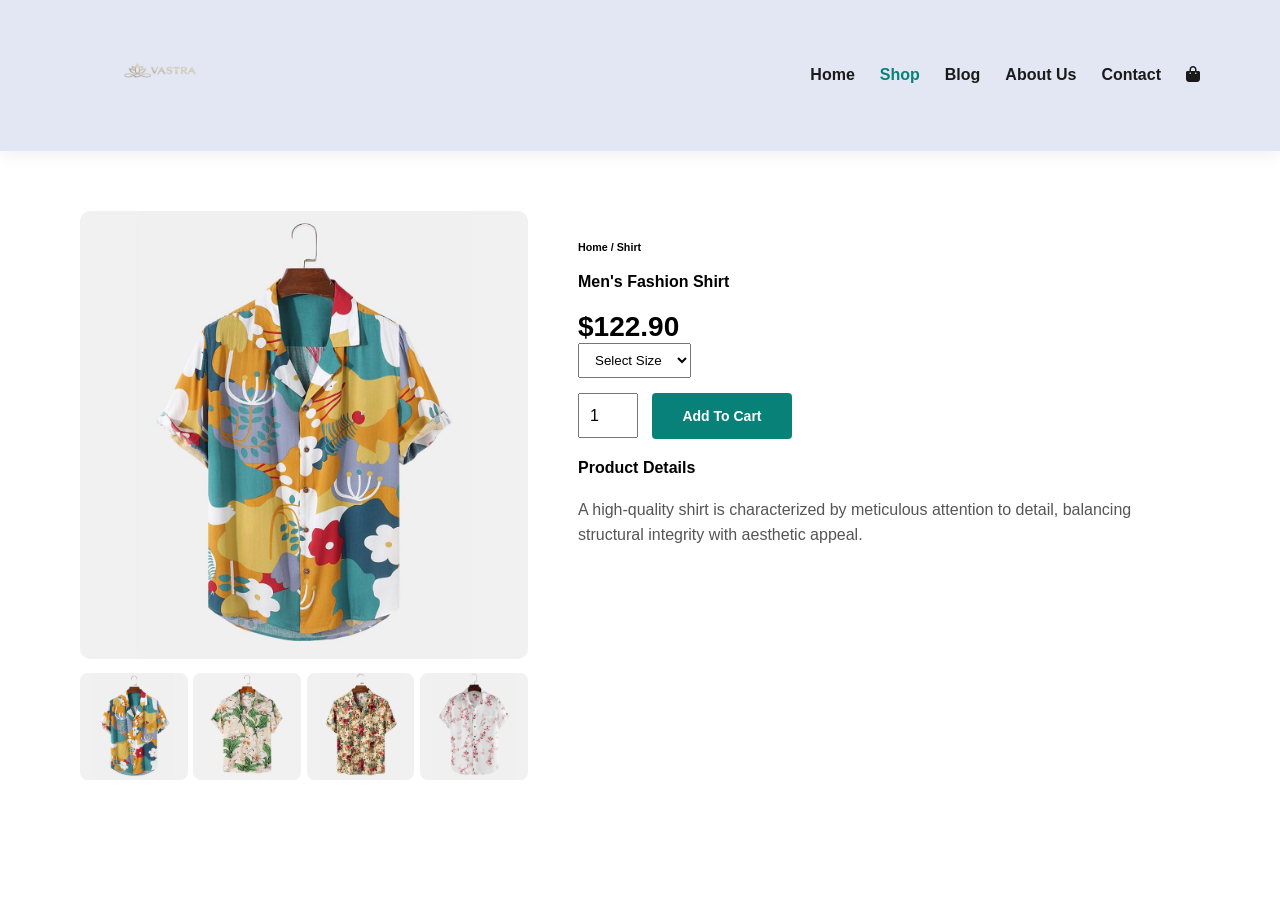
<file: test.html>
<!DOCTYPE html>
<html lang="en">

<head>
    <meta charset="UTF-8">
    <meta name="viewport" content="width=device-width, initial-scale=1.0">
    <title>Vastra</title>

    <link rel="shortcut icon" href="image/logo.png" type="image/png">

    <link rel="stylesheet"
        href="https://cdnjs.cloudflare.com/ajax/libs/font-awesome/6.5.1/css/all.min.css">

    <style>

        *{
            margin:0;
            padding:0;
            box-sizing:border-box;
            font-family:Arial, Helvetica, sans-serif;
        }

        body{
            width:100%;
        }

        .section-p1{
            padding:40px 80px;
        }

        button.normal{
            font-size:14px;
            font-weight:600;
            padding:15px 30px;
            color:#000;
            background:#fff;
            border-radius:4px;
            cursor:pointer;
            border:none;
            outline:none;
            transition:0.3s;
        }

        /* HEADER */

        #header{
            display:flex;
            align-items:center;
            justify-content:space-between;
            padding:20px 80px;
            background:#E3E6F3;
            box-shadow:0 5px 15px rgba(0,0,0,0.06);
            position:sticky;
            top:0;
            left:0;
            z-index:999;
        }

        .logo{
            width:160px;
        }

        #navbar{
            display:flex;
            align-items:center;
            justify-content:center;
            gap:25px;
        }

        #navbar li{
            list-style:none;
        }

        #navbar li a{
            text-decoration:none;
            font-size:16px;
            font-weight:600;
            color:#1a1a1a;
            transition:0.3s ease;
        }

        #navbar li a:hover,
        #navbar li a.active{
            color:#088178;
        }

        /* PRODUCT DETAILS */

        #prodetails{
            display:flex;
            margin-top:20px;
            gap:50px;
        }

        .single-pro-image{
            width:40%;
        }

        #MainImage{
            border-radius:10px;
        }

        .small-img-group{
            display:flex;
            justify-content:space-between;
            margin-top:10px;
        }

        .small-img-col{
            flex-basis:24%;
            cursor:pointer;
        }

        .small-img-col img{
            border-radius:8px;
        }

        .single-pro-detail{
            width:50%;
            padding-top:30px;
        }

        .single-pro-detail h4{
            padding:20px 0;
        }

        .single-pro-detail h2{
            font-size:28px;
        }

        .single-pro-detail select{
            display:block;
            padding:8px 12px;
            margin-bottom:15px;
        }

        .single-pro-detail input{
            width:60px;
            height:45px;
            padding-left:10px;
            font-size:16px;
            margin-right:10px;
        }

        .single-pro-detail button{
            background:#088178;
            color:#fff;
        }

        .single-pro-detail span{
            line-height:25px;
            color:#555;
        }

        /* PRODUCTS */

        #product1{
            text-align:center;
        }

        .pro-container{
            display:flex;
            justify-content:space-between;
            flex-wrap:wrap;
            padding-top:20px;
            gap:20px;
        }

        .pro{
            width:23%;
            min-width:250px;
            padding:10px 12px;
            border:1px solid #cce7d0;
            border-radius:20px;
            cursor:pointer;
            box-shadow:20px 20px 30px rgba(0,0,0,0.02);
            transition:0.2s ease;
            position:relative;
        }

        .pro:hover{
            box-shadow:20px 20px 30px rgba(0,0,0,0.08);
        }

        .pro img{
            width:100%;
            border-radius:20px;
        }

        .des{
            text-align:start;
            padding:10px 0;
        }

        .des span{
            color:#606063;
            font-size:12px;
        }

        .des h5{
            padding-top:7px;
            color:#1a1a1a;
            font-size:14px;
        }

        .star{
            color:gold;
            font-size:12px;
            padding:6px 0;
        }

        .des h4{
            padding-top:7px;
            font-size:15px;
            font-weight:700;
            color:#088178;
        }

        .cart{
            width:40px;
            height:40px;
            line-height:40px;
            border-radius:50px;
            background:#e8f6ea;
            color:#088178;
            border:1px solid #cce7d0;
            position:absolute;
            bottom:20px;
            right:10px;
            text-align:center;
        }

        /* NEWSLETTER */

        #newsletter{
            display:flex;
            justify-content:space-between;
            align-items:center;
            flex-wrap:wrap;
            background:#041e42;
            color:#fff;
        }

        #newsletter h3{
            font-size:24px;
        }

        #newsletter p{
            font-size:14px;
            margin-top:10px;
        }

        #newsletter span{
            color:#ffbd27;
        }

        #newsletter .form{
            display:flex;
            width:40%;
        }

        #newsletter input{
            height:3.125rem;
            padding:0 1.25em;
            font-size:14px;
            width:100%;
            border:none;
            outline:none;
        }

        #newsletter button{
            background:#088178;
            color:#fff;
            white-space:nowrap;
        }

        /* FOOTER */

        footer{
            display:flex;
            flex-wrap:wrap;
            justify-content:space-between;
        }

        footer .col{
            display:flex;
            flex-direction:column;
            margin-bottom:20px;
        }

        footer h4{
            font-size:14px;
            padding-bottom:20px;
        }

        footer p,
        footer a{
            font-size:13px;
            margin:0 0 8px 0;
            text-decoration:none;
            color:#222;
        }

        footer .follow{
            margin-top:20px;
        }

        footer .follow i{
            color:#465b52;
            padding-right:4px;
            cursor:pointer;
        }

        footer .install .row img{
            border:1px solid #088178;
            border-radius:6px;
        }

        footer .install img{
            margin:10px 0 15px 0;
        }

        .copyright{
            width:100%;
            text-align:center;
        }

        /* =========================
           RESPONSIVE DESIGN
        ========================= */

        @media (max-width:992px){

            #header{
                padding:20px 40px;
            }

            #prodetails{
                flex-direction:column;
            }

            .single-pro-image{
                width:100%;
            }

            .single-pro-detail{
                width:100%;
            }

            .pro-container{
                justify-content:center;
            }
        }

        @media (max-width:768px){

            .section-p1{
                padding:40px 20px;
            }

            #header{
                flex-direction:column;
                padding:20px;
                gap:15px;
            }

            #navbar{
                flex-wrap:wrap;
                gap:15px;
            }

            #prodetails{
                flex-direction:column;
            }

            .single-pro-image{
                width:100%;
            }

            .single-pro-detail{
                width:100%;
                padding-top:20px;
            }

            .single-pro-detail input,
            .single-pro-detail select,
            .single-pro-detail button{
                width:100%;
                margin-bottom:15px;
            }

            .small-img-group{
                gap:10px;
            }

            .pro{
                width:100%;
                max-width:320px;
            }

            #newsletter{
                text-align:center;
                gap:20px;
            }

            #newsletter .form{
                width:100%;
                flex-direction:column;
                gap:10px;
            }

            #newsletter button{
                width:100%;
            }

            footer{
                flex-direction:column;
                gap:20px;
            }
        }

        @media (max-width:480px){

            .logo{
                width:130px;
            }

            #navbar li a{
                font-size:14px;
            }

            .single-pro-detail h2{
                font-size:24px;
            }

            footer p,
            footer a{
                font-size:12px;
            }
        }

    </style>
</head>

<body>

    <section id="header">

        <div class="logodiv">
            <a href="#">
                <img src="image/navlogo.png" class="logo" alt="logo">
            </a>
        </div>

        <div>
            <ul id="navbar">
                <li><a href="index.html">Home</a></li>
                <li><a class="active" href="shop.html">Shop</a></li>
                <li><a href="blog.html">Blog</a></li>
                <li><a href="about.html">About Us</a></li>
                <li><a href="contact.html">Contact</a></li>
                <li><a href="#"><i class="fa-solid fa-bag-shopping"></i></a></li>
            </ul>
        </div>

    </section>

    <section id="prodetails" class="section-p1">

        <div class="single-pro-image">

            <img src="image/products/f1.jpg" alt="image1" width="100%" id="MainImage">

            <div class="small-img-group">

                <div class="small-img-col">
                    <img src="image/products/f1.jpg" width="100%" class="small-img">
                </div>

                <div class="small-img-col">
                    <img src="image/products/f2.jpg" width="100%" class="small-img">
                </div>

                <div class="small-img-col">
                    <img src="image/products/f3.jpg" width="100%" class="small-img">
                </div>

                <div class="small-img-col">
                    <img src="image/products/f4.jpg" width="100%" class="small-img">
                </div>

            </div>

        </div>

        <div class="single-pro-detail">

            <h6>Home / Shirt</h6>

            <h4>Men's Fashion Shirt</h4>

            <h2>$122.90</h2>

            <select>
                <option>Select Size</option>
                <option>XL</option>
                <option>XXL</option>
                <option>Small</option>
                <option>Large</option>
                <option>Medium</option>
            </select>

            <input type="number" value="1">

            <button class="normal">Add To Cart</button>

            <h4>Product Details</h4>

            <span>
                A high-quality shirt is characterized by meticulous attention to detail,
                balancing structural integrity with aesthetic appeal.
            </span>

        </div>

    </section>

    <script>

        var MainImage = document.getElementById('MainImage');

        var SmallImage = document.getElementsByClassName('small-img');

        SmallImage[0].onclick = function () {
            MainImage.src = SmallImage[0].src;
        }

        SmallImage[1].onclick = function () {
            MainImage.src = SmallImage[1].src;
        }

        SmallImage[2].onclick = function () {
            MainImage.src = SmallImage[2].src;
        }

        SmallImage[3].onclick = function () {
            MainImage.src = SmallImage[3].src;
        }

    </script>

</body>

</html>
</file>
<file: style.css>
@import url('https://fonts.googleapis.com/css2?family=Poppins:wght@300;400;600&display=swap');

* {
    font-family: 'sparten', sans-serif;
    margin: 0;
    padding: 0;
    box-sizing: border-box;
}

.logodiv {
    width: 260px;
    height: 100px;
    /* background-color: blue; */
}

.logodiv img {
    width: 100%;
    height: 100%;
    object-fit: cover;

}

/* header start */
#header {
    height: 80px;
    display: flex;
    align-items: center;
    justify-content: space-between;
    padding: 20px 80px;
    background: #e3e6f3;
    box-shadow: 0 5px 15px rgb(0, 0, 0, 0.07);
    position: sticky;
    top: 0;
    left: 0;
    z-index: 999;
}

#navbar {
    display: flex;
    align-items: center;
    justify-content: center;


}

#navbar li {
    list-style: none;
    padding: 0px 20px;
    position: relative;
}

#navbar li a {
    text-decoration: none;
    font-size: 16px;
    font-weight: 600;
    color: #222;
    transition: 0.3s ease;
}

#navbar li a:hover,
#navbar li a.active {
    color: #04337f;
    /*  #6a4c93 */
}

#navbar li a.active::after,
#navbar li a:hover::after {
    content: "";
    height: 2px;
    background-color: #04337f;
    position: absolute;
    bottom: -4px;
    left: 20px;
    width: 30%;
}

/* end of navbar  */
h1 {
    font-size: 50px;
    line-height: 65px;
    color: #222;
}

h2 {
    color: #222;
    line-height: 55px;
    font-size: 45px;
}

h4 {
    color: #222;
    font-size: 20px;
}

h6 {
    font-weight: 700;
    font-size: 12px;
}

p {
    color: #222;
    line-height: 50px;
}

.section-p1 {
    padding: 40px 80px;
}

.section-m1 {
    margin: 40px 0px;
}


 button.normal{
    background-color: #04337f;
    height: 50px;
    width: 120px;
    border: none;
    border-radius: 10px;
    color: white;
    font-size: 14px;
    font-weight: 600;
    padding: 15px 12px;
    cursor: pointer;
    outline: none;
    transition: 0.2sec ease;
}
#hero {
    height: 90vh;
    width: 100%;
    background-image: url("image/herogirl.png");
    background-size: cover;
    background-position: top 25% right 0;
    display: flex;
    justify-content: center;
    align-items: flex-start;
    flex-direction: column;
    padding: 0 130px;
}

#hero h4 {
    padding-bottom: 15px;
}

#hero h1 {
    color: #04337f
}



#hero button {
    height: 50px;
    width: 150px;
    color: #ffffff;
    background-color: #04337f;
    border-radius: 20px;
    border: 0;
    font-weight: 600;
    font-size: 16px;
}

#feature {
    display: flex;
    align-items: center;
    justify-content: space-between;
    flex-wrap: wrap;
}

#feature .fe-box {
    width: 180px;
    text-align: center;
    box-shadow: 20px 20px 34px rgba(65, 62, 62, 0.02);
    border: 1px solid #cce7d0;
    padding: 25px 25px;
    margin: 15px 0px;

}

#feature .fe-box:hover {
    box-shadow: 10px 10px 54px rgb(70, 62, 221, 0.1);
}

#feature .fe-box img {
    width: 100%;
    margin-bottom: 10px;
}

#feature .fe-box h5 {
    color: #04337f;
    display: inline-block;
    padding: 8px 8px 8px 8px;
    border-radius: 10px;
    background-color: #9ae9fd;
    line-height: 1;
}

#feature .fe-box:nth-child(2) h5 {
    background-color: rgb(120, 238, 102);
}

#feature .fe-box:nth-child(3) h5 {
    background-color: antiquewhite;
}

#feature .fe-box:nth-child(4) h5 {
    background-color: rgb(94, 236, 163);
}

#feature .fe-box:nth-child(5) h5 {
    background-color: antiquewhite;
}

#feature .fe-box:nth-child(6) h5 {
    background-color: rgb(249, 132, 226);
}

#product1 {
    text-align: center;
    /* background-color: #04337f; */
}

#product1 .pro img {
    width: 100%;
    border-radius: 20px;

}


#product1 .pro {
  
    padding: 12px 20px;
    border: 1px solid rgb(230, 217, 194);
    cursor: pointer;
    /* box-shadow: 20px 20px 30px rgb(0,0, 0,0.02); */
    position: relative;
    margin: 15px 0px;
    transition: 0.2s ease;
        border-radius: 20px;
}

#product1 .pro:hover {
    box-shadow: 20px 20px 30px rgb(0, 0, 0, 0.03);
}

#product1 .pro .des {
    text-align: start;
    padding: 10px 0;
}

#product1 .pro .des span {
    color: #606063;
    font-size: 12px;
}

#product1 .pro .des h5 {
    font-size: 14px;
    padding-top: 7px;
    color: #1a1a1a;
}

#product1 .pro .des i {
    color: rgb(243, 181, 25);
}

#product1 .pro .des h4 {
    padding-top: 7px;
    color: #088178;
    font-size: 15px;
    font-weight: 600;
}



#product1 .pro .cart {
    position: absolute;   /* MAIN FIX */
    width: 40px;
    height: 40px;
    line-height: 40px;
    background-color: wheat;
    color: #088178; 
    border-radius: 50%;
    bottom: 20px;
    right: 10px;
    text-align: center;
}


 #product1 .pro-container{
    display: grid;
    grid-template-columns: repeat(4, 1fr);
    gap: 20px;
}


#banner{
    width: 100%;
    display: flex;
    justify-content: center;
    align-items: center;
    flex-direction: column;
    background-image: url("image/banner/b2.jpg");
    height: 40vh;
    background-size: cover;
    background-position: center;
}

#banner h4{
    color: white;
    font-size: 20px;
    font-weight: 500;
}
#banner h2{
    color: white;
    font-weight: 700;
    font-size: 25px;
}
#banner span{
    color: #04337f;
    font-weight: 800;
}
 button.normal:hover{
    background-color: #061e43;
    /* box-shadow: 20px 20px 20px rgb(0, 0, 0,0.02); */
 }

 #sm-banner{
    display: flex;
    justify-content: space-between;
    flex-wrap: wrap;
 }
 #sm-banner .banner-box{
    min-width: 660px;
    display: flex;
    justify-content: center;
    align-items: flex-start;
    flex-direction: column;
    background-image: url("image/banner/b17.jpg");
    height: 50vh;
    background-size: cover;
    background-position: center;
    padding: 20px 25px;
 }
  #sm-banner .banner-box2{
    background-image: url("image/banner/b10.jpg");
  }

#sm-banner h4{
    color: white;
    font-size: 20px;
    font-style: 800;
}
#sm-banner h2{
color: white;
font-weight: 800;
font-size: 30px;
}
#sm-banner span{
color: white;
font-weight: 500;
font-size: 20px;
padding-bottom: 15px;
}

button.white
{
     border: 1px solid white;
    background-color: transparent;
    height: 40px;
    width: 120px;
    border-radius: 10px;
    color: white;
    font-size: 14px;
    font-weight: 600;
    padding: 15px 12px;
    cursor: pointer;
    outline: none;
    transition: 0.2sec ease;
    padding: 11px 18px;
}
#sm-banner .banner-box:hover button
{
    background-color: #04337f;
    border: 1px solid #04337f ;
    transition: 0.2sec ease;
}



#banner3{
    display: flex;
    justify-content: space-between;
  flex-wrap: wrap;
}

#banner3 .banner-box{
    min-width: 30%;
    display: flex;
    justify-content: center;
    align-items: flex-start;
    flex-direction: column;
    background-image: url("image/banner/b17.jpg");
    height: 30vh;
    background-size: cover;
    background-position: center;
    padding: 20px 25px;
 }

 #banner3 .banner3-b1{
    background-image: url("image/banner/b18.jpg");
 }
  #banner3 .banner3-b2{
    background-image: url("image/banner/b4.jpg");
 }
  #banner3 .banner3-b3{
    background-image: url("image/banner/b7.jpg");
 }
.banner-box h2
{
  color: white;
  font-weight: 800;
  font-size: 30px;
}
.banner-box h4
{
  color: white;
  font-weight: 500;
  font-size: 20px;
}



#newsletter{
    background-color: #180551;
    height: 20vh;
    background-image: url("image/banner/b14.png");
    background-size: auto;
    display: flex;
    justify-content: space-between;
    align-items: center;
}

#newsletter .newsinfo h3{
color: white;
font-size: 22px;
font-weight: 800;
}
#newsletter .newsinfo p{
    color: white;
    font-size: 16px;
}
#newsletter .newsinfo span{
    color: #f5da64;
    font-weight: 600;
}
#newsletter .form{
    display: flex;
    justify-content: space-between;
    align-items: center;
    width: 40%;
}

#newsletter input{
    height: 3.135rem;
    padding: 0px 1.25rem;
    font-size: 14px;
    width: 100%;
    border: 1px solid transparent;
    border-radius: 5px;
    outline: none;
    border-top-right-radius: 0px;
     border-bottom-right-radius: 0px;
    
}


#newsletter button{
    background-color: #088178;
    color: white;
    white-space: nowrap;
    
         border-top-left-radius: 0px;
          border-bottom-left-radius: 0px;
}


footer h4{
    font-size: 14px;
    padding-bottom: 20px;
}
footer p{
    font-size: 14px;
    margin: 0 0 8px 0;
}
footer a{
    text-decoration: none;
    font-size: 13px;
    color: #222;
       margin: 0 0 8px 0;
       margin-bottom: 10px;

}

footer{
    display: flex;
    flex-wrap: wrap;
    justify-content: space-between;
}

footer .col{
    display: flex;
    flex-direction: column;
   align-items: flex-start;
    margin-bottom: 20px;
    
}

footer .follow i{
 margin-top: 10px;
 color: #222;
 cursor: pointer;
 padding-right: 8px;
}
footer .follow i:hover,
footer a:hover{
    color: #088178;
}
footer .install .row img{
    border: 1px solid #088178;
    border-radius: 6px;
    cursor: pointer;

}
footer .copyright{
    width: 100%;
    text-align: center;
}

/* end of homepage css */


/* making homepage responsive */




/* shop page css */
#page-header{
    background-image: url(image/banner/b1.jpg);
    width: 100%;
    height: 40vh;
    background-size: cover;
    display: flex;
    justify-content: center;
    align-items: center;
    flex-direction: column;
    padding: 14px;
}
#page-header h2,p{
    color: white;
}

#pagination{
    font-size: 16px;
    font-weight: 600;
}
#prodetails{
    display: flex;
    margin-top: 20px;
}

#prodetails .single-pro-image{
    width: 38%;
    margin-right: 50px;

}
#prodetails .small-img-group{
    display: flex;
    justify-content: space-between;
    align-items: center;
    flex-direction: row;
}

.small-img-col{
    flex-basis: 24%;
    cursor: pointer;
}

#prodetails .single-pro-detail{
    width: 50%;
    padding-top: 30px;
}
#prodetails .single-pro-detail h4{
    padding: 40px 0 20px 0;
}
#prodetails .single-pro-detail h2{
    font-size: 26px;
}

#prodetails .single-pro-detail select{
    display: block;
    padding: 5px 10px;
    margin-bottom: 10px;
}
#prodetails .single-pro-detail input{
    height: 47px;
    width: 50px;
    font-size: 16px;
    padding-left: 10px;
    margin-right: 10px;
}
#prodetails .single-pro-detail span{
    line-height: 25px;
    color: rgb(88, 85, 85);
    text-justify:distribute-all-lines;
}
</file>
